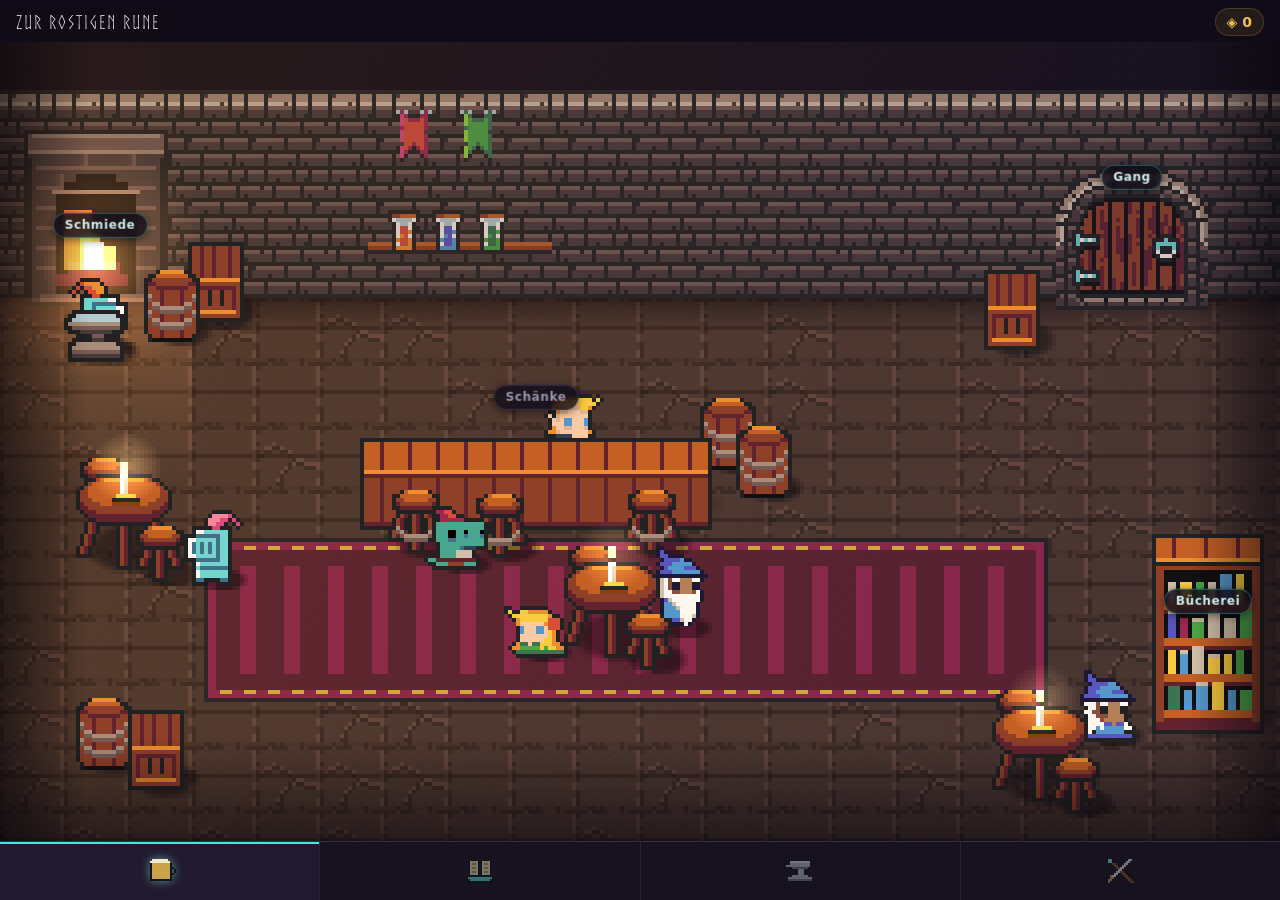
<file: index.html>
<!DOCTYPE html>
<html lang="de">
<head>
<meta charset="UTF-8">
<meta name="viewport" content="width=device-width, initial-scale=1, viewport-fit=cover">
<!-- The game is dark on purpose. Say so HERE as well as in base.css: a phone
     browser's own "dark mode for web contents" repaints any page it thinks is
     light, and the two declarations are read by different engines. See the
     essay above the @media block in styles/base.css. -->
<meta name="color-scheme" content="dark">
<meta name="theme-color" content="#141018">
<meta name="apple-mobile-web-app-capable" content="yes">
<meta name="apple-mobile-web-app-status-bar-style" content="black-translucent">
<meta name="mobile-web-app-capable" content="yes">
<meta name="apple-mobile-web-app-title" content="Incanto">
<meta name="application-name" content="Incanto">
<link rel="apple-touch-icon" href="assets/apple-touch-icon.png">
<link rel="icon" type="image/png" sizes="192x192" href="assets/icon-192.png">
<link rel="icon" type="image/png" sizes="512x512" href="assets/icon-512.png">
<link rel="manifest" href="manifest.webmanifest">
<title>Runenkreis — Prototyp</title>
<link rel="stylesheet" href="styles/base.css">
<link rel="stylesheet" href="styles/combat.css">
<link rel="stylesheet" href="styles/quiz.css">
<link rel="stylesheet" href="styles/meta.css">
</head>
<body>
<div id="app"></div>
<nav id="bottom-nav" class="bottom-nav" aria-label="Phasenwechsel"></nav>
<!-- Modules load in dependency order: data → logic → render → screens → loop.
     main.js (last) wires listeners + boots. Add new src/*.js files to this list. -->
<script src="src/core.js"></script>
<script src="src/offline.js"></script>
<script src="src/dark-paint.js"></script>
<script src="src/pixel-font.js"></script>
<script src="src/config.js"></script>
<script src="src/spells.js"></script>
<script src="src/content.js"></script>
<script src="src/grammar.js"></script>
<script src="src/vocab-history.js"></script>
<script src="src/encounters.js"></script>
<script src="src/state.js"></script>
<script src="src/progression.js"></script>
<script src="src/vendor-astar.js"></script>
<script src="src/pathfind.js"></script>
<script src="src/sprite-art.js"></script>
<script src="src/render-assets.js"></script>
<script src="src/render-scene.js"></script>
<script src="src/render-spells.js"></script>
<script src="src/rune-circle.js"></script>
<script src="src/spellbook.js"></script>
<script src="src/combat.js"></script>
<script src="src/quiz.js"></script>
<script src="src/screens.js"></script>
<script src="src/lecture.js"></script>
<script src="src/skilltree.js"></script>
<script src="src/book-order.js"></script>
<script src="src/stats.js"></script>
<script src="src/tavern.js"></script>
<script src="src/nav.js"></script>
<script src="src/input.js"></script>
<script src="src/loop.js"></script>
<script src="src/main.js"></script>
</body>
</html>
</file>
<file: styles/base.css>
/* base.css — @font-face, :root design tokens, #app + .screen shell, shared
   primitives (panels, buttons, pills, scrollbars). Shared by all screens. */

  @font-face {
    font-family: "RuneDisplay";
    src: url("../assets/rune_font.otf") format("opentype");
    font-display: swap;
  }

  /* ---------------------------------------------------------------------------
     Design tokens. Every screen draws its surfaces, edges, text and accents from
     this one ramp, so the game reads as a single designed object instead of a
     pile of separately-styled screens. Before this existed the same "panel" was
     written three slightly different ways in three files — that mismatch is what
     made the UI look ad-hoc. Add a shade here rather than inventing a hex value
     in a screen stylesheet.
     --------------------------------------------------------------------------- */
  :root {
    /* One of the three ways the page has to declare its own darkness — see the
       essay under this block before touching it. */
    color-scheme: dark;
    /* Display face for spell words, titles and rune labels. Readability comes
       first: a widely-available classical serif renders on essentially every
       device. The runic "RuneDisplay" stays in the stack as a deliberately
       low-priority fallback — it only surfaces where none of the readable
       serifs exist. */
    --display-font: "Palatino Linotype", "Book Antiqua", Georgia, "RuneDisplay", serif;
    --ui-font: system-ui, -apple-system, "Segoe UI", sans-serif;

    /* Surfaces — page, sunk, panel, raised (interactive). */
    --bg:        #14101c;
    --bg-sunk:   #0f0b16;
    --panel-hi:  #241d33;
    --panel-lo:  #1a1526;
    --panel:     linear-gradient(160deg, var(--panel-hi), var(--panel-lo));
    --raised-hi: #2b2340;
    --raised-lo: #201a2f;
    --raised:    linear-gradient(160deg, var(--raised-hi), var(--raised-lo));
    --sunk:      #161221;

    /* Edges — hairline, standard, emphasised. */
    --edge-soft: #262039;
    --edge:      #332c48;
    --edge-hi:   #453d63;

    /* Text ramp, brightest to quietest. */
    --ink:   #f2eeff;
    --ink-2: #cfc9de;
    --ink-3: #9a93ad;
    --ink-4: #6f6884;

    /* Accents. Arcane cyan carries navigation and state; gold carries value,
       vocabulary and the primary action. */
    --arcane:      #4de3e0;
    --arcane-lt:   #7ff0ed;
    --arcane-pale: #cfeae9;
    --arcane-dim:  #9fd8d6;
    --arcane-1:    rgba(77, 227, 224, 0.08);
    --arcane-2:    rgba(77, 227, 224, 0.16);
    --arcane-3:    rgba(77, 227, 224, 0.34);

    --gold:     #f2c14e;
    --gold-lt:  #ffd571;
    --gold-1:   rgba(242, 193, 78, 0.09);
    --gold-2:   rgba(242, 193, 78, 0.18);
    --gold-3:   rgba(242, 193, 78, 0.38);

    /* The second currency. Deliberately neither gold nor arcane: gems have to be
       tellable apart from coin at a glance, in a one-character glyph, in a
       banner that otherwise reads identically. */
    --gem:      #b98cff;
    --gem-lt:   #d3b6ff;
    --gem-1:    rgba(185, 140, 255, 0.10);
    --gem-2:    rgba(185, 140, 255, 0.24);
    --gem-3:    rgba(185, 140, 255, 0.42);

    --good:     #5ecf8f;
    --good-ink: #d6ffe6;
    --good-1:   rgba(94, 207, 143, 0.12);
    --good-2:   rgba(94, 207, 143, 0.3);
    --bad:      #e5545f;
    --bad-ink:  #ffe1e5;
    --bad-1:    rgba(229, 84, 95, 0.12);
    --bad-2:    rgba(229, 84, 95, 0.3);

    /* Radii — one small/medium/large step, plus the pill. */
    --r-1: 9px;
    --r-2: 13px;
    --r-3: 18px;
    --r-pill: 999px;

    /* Elevation. */
    --shadow-1: 0 2px 10px rgba(0, 0, 0, 0.35);
    --shadow-2: 0 10px 28px rgba(0, 0, 0, 0.45);
    --glow-arcane: 0 0 22px rgba(77, 227, 224, 0.22);
    --glow-gold:   0 0 22px rgba(242, 193, 78, 0.22);

    /* The reading column. Every text-first screen is capped at this width and
       centred, so a desktop window shows a designed column rather than rows
       stretched across 1400px. */
    --measure: 480px;

    /* Motion. */
    --dur: 150ms;
    --ease: cubic-bezier(0.2, 0.7, 0.3, 1);
  }

  /* ---------------------------------------------------------------------------
     The page is dark, and the phone has to be told so THREE times.

     A phone browser's own "dark mode for web contents" — Samsung Internet's dark
     mode, Chrome's Auto Dark Theme — repaints any page it decides is light. Its
     filter reads every SVG fill and stroke as FOREGROUND and flips the dark ones
     to light, so the near-black paint this game is built out of comes back
     inverted: the rune tree turns into a field of white discs, the sealed page
     in the spell book turns to grey paper and its wax seal goes pink. The canvas
     scenes are left alone, which is what makes it so confusing to read — combat
     looks nearly right while the forge looks broken.

     Nothing in the game's own colours can defend against that; the only defence
     is telling the browser the page ALREADY has a dark theme. The three ways of
     saying it are not interchangeable — engines key off different ones, and this
     bug reached real phones with only the first of them in place:

       1. `color-scheme: dark` on :root, above. What Chromium reads. It was here
          alone, and it was not enough.
       2. `<meta name="color-scheme" content="dark">` in index.html. An
          independent opt-out in the very same engine — measured: it holds on its
          own with the property above deleted — and the older, more widely
          implemented of the two. This is the one that was missing.
       3. the block below: the `prefers-color-scheme` query, which is what
          Samsung Internet documents as its test for "this site already has a
          dark theme of its own".

     That block deliberately re-states what :root has already set. It is not
     dead weight and it is not an oversight — an ANSWER to the query is the
     signal, not a change of colour, and there is only one theme here to answer
     with. Deleting it as a no-op is exactly how this comes back.
     --------------------------------------------------------------------------- */
  @media (prefers-color-scheme: dark) {
    :root { color-scheme: dark; }
    html, body { background: var(--bg); color: var(--ink); }
  }

  * { box-sizing: border-box; -webkit-tap-highlight-color: transparent; }
  html, body {
    margin: 0; padding: 0; height: 100%;
    background: var(--bg);
    font-family: var(--ui-font);
    color: var(--ink);
    overflow: hidden;
    user-select: none;
    -webkit-user-select: none;
    overscroll-behavior: none;
    touch-action: manipulation;
  }
  /* The viewport is split vertically: the active phase fills #app, the phase
     switcher (.bottom-nav) is a fixed-height panel pinned under it. */
  body { display: flex; flex-direction: column; height: 100vh; height: 100dvh; }
  #app { flex: 1 1 auto; min-height: 0; width: 100%; display: flex; align-items: center; justify-content: center; }
  .screen { width: 100%; height: 100%; display: flex; flex-direction: column; align-items: center; justify-content: center; position: relative; }

  /* No focus rings: this is a touch game, every control is tapped, and a ring
     left behind on a tapped button is just debris. (No keyboard affordances
     anywhere — see CLAUDE.md.) */
  :focus { outline: none; }

  button { font-family: inherit; color: inherit; }

  /* Scrollable regions keep a slim, in-palette scrollbar instead of the OS
     default slab. */
  .scroll-y {
    overflow-y: auto; -webkit-overflow-scrolling: touch;
    scrollbar-width: thin; scrollbar-color: var(--edge-hi) transparent;
  }
  .scroll-y::-webkit-scrollbar { width: 8px; }
  .scroll-y::-webkit-scrollbar-track { background: transparent; }
  .scroll-y::-webkit-scrollbar-thumb { background: var(--edge); border-radius: var(--r-pill); border: 2px solid transparent; background-clip: content-box; }
  .scroll-y::-webkit-scrollbar-thumb:hover { background: var(--edge-hi); background-clip: content-box; }

  /* The reading column shared by the study-phase screens: full height, capped
     width, centred, with the safe-area insets handled once. */
  .frame {
    display: flex; flex-direction: column;
    width: 100%; max-width: var(--measure); height: 100%; min-height: 0;
    margin: 0 auto;
    padding: calc(env(safe-area-inset-top) + 10px) 14px 0;
  }

  /* Value written in coin, and value written in gems. */
  .coin { color: var(--gold); }
  .gem  { color: var(--gem); }

  /* ---------------------------------------------------------------------------
     Button primitives. One primary (gold, or arcane where the action is "move
     on") and one ghost (quiet, secondary). Screens pick a primitive rather than
     restyling a button from scratch — that's what keeps the Prüfen button, the
     Kaufen button and the Fight button recognisably the same control.
     --------------------------------------------------------------------------- */
  .btn-primary, .fight-btn, .tree-buy {
    display: block; width: 100%; padding: 14px 18px;
    border: none; border-radius: var(--r-2); cursor: pointer;
    font-size: 17px; font-weight: 700; letter-spacing: 0.6px;
    color: #17121f;
    background: linear-gradient(180deg, var(--gold-lt), var(--gold));
    box-shadow: var(--glow-gold), var(--shadow-1);
    transition: filter var(--dur) var(--ease), transform var(--dur) var(--ease);
  }
  .btn-primary:hover:not(:disabled), .fight-btn:hover:not(:disabled), .tree-buy:hover:not(:disabled) { filter: brightness(1.06); }
  .btn-primary:active:not(:disabled), .fight-btn:active:not(:disabled), .tree-buy:active:not(:disabled) { transform: translateY(1px); filter: brightness(1.12); }
  .btn-primary:disabled, .fight-btn:disabled, .tree-buy:disabled {
    background: var(--raised); color: var(--ink-4); box-shadow: none; cursor: default;
    filter: none; transform: none;
  }
  /* Arcane variant — used where the button carries you onward rather than
     spending something. */
  .btn-primary.arcane, .fight-btn.arcane, .quiz-continue, .next-wave-btn, .study-btn, .tree-run-btn {
    background: linear-gradient(180deg, var(--arcane-lt), var(--arcane));
    box-shadow: var(--glow-arcane), var(--shadow-1);
  }

  .ghost-btn {
    flex: 0 0 auto; cursor: pointer;
    padding: 6px 12px; border-radius: var(--r-pill);
    font-size: 12.5px; letter-spacing: 0.3px;
    background: var(--arcane-1); border: 1px solid var(--edge); color: var(--ink-3);
    transition: color var(--dur) var(--ease), border-color var(--dur) var(--ease), background var(--dur) var(--ease);
  }
  .ghost-btn:hover { color: var(--arcane-pale); border-color: var(--arcane-3); background: var(--arcane-2); }
  .ghost-btn:active { background: var(--arcane-2); color: var(--ink); }
  /* A ghost button with nowhere to go. It is dimmed rather than dropped, so a
     row that holds one keeps its shape and nothing beside it slides sideways
     the moment the button becomes live. */
  .ghost-btn:disabled { opacity: 0.3; cursor: default; }
  .ghost-btn:disabled:hover {
    color: var(--ink-3); border-color: var(--edge); background: var(--arcane-1);
  }

  /* Bottom phase-switcher: one flush panel across the whole bottom edge with
     three equal, text-free pixel-art buttons — study · forge · combat. */
  .bottom-nav {
    flex: 0 0 auto;
    display: flex; width: 100%;
    background: #17131e;
    border-top: 1px solid var(--edge);
    padding-bottom: env(safe-area-inset-bottom);
    padding-left: env(safe-area-inset-left);
    padding-right: env(safe-area-inset-right);
    z-index: 5;
  }
  .nav-btn {
    flex: 1 1 0; min-width: 0;
    display: flex; align-items: center; justify-content: center;
    background: transparent; border: none; outline: none;
    padding: 9px 0; min-height: 58px; cursor: pointer;
    border-right: 1px solid var(--edge-soft);
    transition: background var(--dur) linear;
  }
  .nav-btn:last-child { border-right: none; }
  .nav-btn:active { background: #2a2138; }
  .nav-btn.active { background: #211a2e; box-shadow: inset 0 2px 0 var(--arcane); }
  .nav-icon {
    width: 32px; height: 32px; display: block;
    image-rendering: pixelated;
    opacity: 0.45;
    transition: opacity var(--dur) linear, filter var(--dur) linear;
  }
  .nav-btn:active .nav-icon { opacity: 0.8; }
  .nav-btn.active .nav-icon { opacity: 1; filter: drop-shadow(0 0 5px rgba(127, 244, 241, 0.55)); }

  @media (prefers-reduced-motion: reduce) {
    *, *::before, *::after {
      animation-duration: 0.001ms !important; animation-iteration-count: 1 !important;
      transition-duration: 0.001ms !important;
    }
  }
</file>
<file: styles/combat.css>
/* combat.css — combat screen: scene, HUD, rune circle, chords, flashes. */

  /* Combat screen — scene on top, rune circle filling the rest, and the open
     spell book pinned along the bottom edge with the circle nested in its V.

     The circle and the book have to line up at every viewport size, so both are
     laid out from ONE width (--board-w) and both draw in a 600-unit-wide
     viewBox — that gives them a shared scale. The rest follows from the book's
     600x240 art box: its height is 240/600 of that width, and the arena's
     bottom margin is what positions the wheel against it.

     That margin is a TANGENT distance, not a vertical one. Clearing the notch
     is not enough: the pages' top edges climb away from it at ~16°, so a wheel
     lowered until its bottom point cleared the notch would still have its
     lower-left and lower-right arcs cutting across both pages. What has to
     clear is the sloped edge itself, and the closest approach is around three
     quarters of the way out along it, not at either end.

     Solving |dist(wheel centre, page-top line)| = R + gap gives the 141/600
     below.

     WHAT THAT GAP IS NOW. The arena's viewBox is cropped to the wheel's own
     extent rather than the 600-unit box it is drawn in (see ARENA_VIEWBOX in
     screens.js), so at a given box the wheel renders 600/570 — about 5 % —
     bigger, and it is that much closer to the paper. Measured by walking both
     page-top edges in screen pixels, the margin now leaves 0,030–0,032 of the
     board width between the paper and the rune bubbles: 11 px at 360 wide,
     15 px at 480. The bubbles are the tap targets and they stay clear at every
     size — that is the constraint, and it is what the smoke test checks.

     The FAINT OUTERMOST RING no longer clears it, and that is deliberate. It
     reaches 285 where the bubbles reach 263, so its lower arcs now pass behind
     the pages — the book is `z-index: 3` over the arena, so it occludes them
     and the wheel reads as sitting behind the book rather than clipped by it.
     Trading that decoration for a circle 12 % wider is the right way round on a
     phone: the wheel is HEIGHT-limited on every one of them, so this margin and
     the height of `.hud-under` above it are the only two things deciding how big
     the thing the thumb aims at can be.

     Re-derive if either geometry moves, and re-derive BOTH — the crop and this
     margin are one calculation. Tools-side, walk the page's top edge and take
     the minimum distance rather than trusting the vertical gap, which is not
     where the two shapes come closest. */
  .combat-screen {
    position: relative;
    display: flex; flex-direction: column;
    justify-content: flex-start;
    width: 100%; height: 100%;
    /* Percentage-bearing custom properties resolve at the USE site, so this may
       only ever be consumed by width-resolved properties (`width`, and margins,
       which are resolved against the containing block's width). Feeding it to a
       `height` would resolve the 100% against the container's HEIGHT instead —
       which is why the book sizes itself with aspect-ratio below rather than
       with a height derived from here. */
    --board-w: min(100%, 520px);
  }
  .combat-screen::after {
    content: ""; position: absolute; inset: 0; pointer-events: none;
    background: rgba(229, 72, 77, 0); transition: none;
  }
  .combat-screen.wrong-flash::after { background: rgba(229, 72, 77, 0.35); }

  .scene-wrap {
    flex: 0 0 auto;
    width: 100%;
    overflow: hidden;
    background: #17131e;
    line-height: 0;
  }
  canvas.scene {
    display: block;
    image-rendering: pixelated;
  }
  /* ONE ROW, AND AS SHORT AS THE BAR ITSELF. The hero is the only thing reported
     under the scene, so the bar runs the width of the strip and its figures sit
     at the right-hand end of it — no caption line above, no "HELD" in front. The
     row that saved is height the rune circle gets instead, and the circle is
     height-limited on every phone (the wheel scales to min(box width, box
     height)), so it is height, not width, that decides how big the thing the
     thumb aims at can be. */
  .hud-under {
    flex: 0 0 auto;
    width: 100%;
    display: flex; align-items: center; gap: 8px;
    padding: 4px max(3vw, env(safe-area-inset-left)) 4px max(3vw, env(safe-area-inset-right));
    background: #1b1624;
    border-top: 1px solid #3a3550;
    border-bottom: 1px solid #3a3550;
  }
  /* The strip carries two bars now — LP and mana — stacked in one row rather
     than in two, so the height it costs the rune circle is a few pixels and not
     a whole line (see the note at the top of this file, and patchCombatContinuous).
     The mana bar is the thinner of the two on purpose: it is read by counting
     its divisions, not by measuring its length. */
  .hud-bars {
    flex: 1 1 auto; min-width: 0;
    display: flex; flex-direction: column; gap: 2px;
  }
  .mana-track {
    /* One segment = one cast of the page the book is open at. --seg is that
       page's price as a share of the whole pool, set per frame in
       patchCombatContinuous; the gradient rules a 2px divider at the end of
       every segment. `calc` inside a colour-stop position keeps the last,
       partial segment honest — it simply gets cut short by the bar's end. */
    --seg: 100%;
    position: relative;
    width: 100%; height: 6px;
    background: #241f2f; border: 1px solid #3a3550; border-radius: 4px; overflow: hidden;
    transition: opacity 160ms linear;
  }
  /* THE DIVISIONS ARE RULED TWICE, and that is not belt and braces: a segment
     has to be countable on the SPENT part of the bar as well as the filled one,
     or the strip only ever says how many casts you have and never how many the
     pool holds. A dark tick disappears on the dark empty track and a light one
     disappears on the light fill — so the light ruling goes UNDER the fill
     (where only the empty stretch can show it) and the dark ruling OVER it. */
  .mana-track::before,
  .mana-track::after {
    content: ""; position: absolute; inset: 0; pointer-events: none;
  }
  .mana-track::before {
    z-index: 0;
    background: repeating-linear-gradient(90deg,
      rgba(0,0,0,0) 0, rgba(0,0,0,0) calc(var(--seg) - 2px),
      #453f5c calc(var(--seg) - 2px), #453f5c var(--seg));
  }
  .mana-track::after {
    z-index: 2;
    background: repeating-linear-gradient(90deg,
      rgba(0,0,0,0) 0, rgba(0,0,0,0) calc(var(--seg) - 2px),
      rgba(12,10,20,0.85) calc(var(--seg) - 2px), rgba(12,10,20,0.85) var(--seg));
  }
  .mana-fill {
    position: relative; z-index: 1;
    height: 100%;
    background: linear-gradient(90deg, #3f56b8, #7f9dff);
    transition: width 120ms linear;
  }
  /* Not enough in the pool for the open page: the strip steps back rather than
     shouting. There is nothing to DO about it — the shape will go off by itself
     — so it must not read as an error. */
  .mana-track.short { opacity: 0.72; }
  /* …and the chords the player already drew breathe with it, so the wait reads
     as the staff gathering rather than as a tap that didn't register. */
  .combat-screen.gathering .chord,
  .combat-screen.gathering .chord-glow { animation: mana-gather 900ms ease-in-out infinite; }
  /* A finished shape is waiting on the pool. This is the one mana state that
     has to catch the eye, because it is the game saying the player's part is
     already done. */
  .mana-track.gathering .mana-fill { animation: mana-gather 900ms ease-in-out infinite; }
  @keyframes mana-gather {
    0%, 100% { filter: brightness(1); }
    50%      { filter: brightness(1.75); }
  }
  .hp-figures {
    flex: 0 0 auto;
    font-size: clamp(11px, 3vw, 13px); line-height: 1; color: #efeaff;
    font-variant-numeric: tabular-nums; white-space: nowrap;
  }
  .hp-track {
    flex: 1 1 auto;
    width: 100%; height: 10px;
    background: #241f2f; border: 1px solid #3a3550; border-radius: 5px; overflow: hidden;
  }
  .hp-fill { height: 100%; transition: width 180ms linear; }
  .hp-track.hero .hp-fill { background: linear-gradient(90deg, #2f9e57, #5ecf8f); }
  .coin { color: #f2c14e; }
  .gold-line { font-size: clamp(13px, 3.6vw, 17px); color: #f2c14e; font-weight: 700; }

  svg.arena {
    flex: 1 1 auto;
    min-height: 0;
    width: var(--board-w);
    /* Bottom-aligned (xMidYMax), so the wheel always sits down against the book
       instead of floating in the middle of whatever height is left over. */
    margin-bottom: calc(var(--board-w) * 0.235);
    display: block;
    /* Runes are dragged with the pointer — don't let a drag scroll/pan the page */
    touch-action: none;
    -webkit-user-select: none; user-select: none;
  }

  /* ---- Spell book -------------------------------------------------------
     An open book along the bottom edge, tilted toward the player: two page
     planes angled up and out so their top edges make a V, spine in the middle,
     both lower corners — the gutter furthest of all — running off the bottom of
     the screen. Geometry is in spellbook.js; this is only the palette and the
     interaction states. */
  .spellbook {
    position: absolute; bottom: 0; left: 50%; transform: translateX(-50%);
    /* Height comes from the art box's own 600x240 ratio, so it always matches
       the width the wheel is laid out from (see --board-w). */
    width: var(--board-w); height: auto; aspect-ratio: 600 / 240;
    display: block; z-index: 3;
    /* The whole book takes the drag that turns its pages; the empty upper
       corners of the box, which the rune wheel overlaps into, do not. */
    pointer-events: none;
    touch-action: none;
    /* An SVG drop shadow, not a CSS one: a CSS drop-shadow's colour is a
       paint, and a phone's dark mode inverts it into a bright halo round the
       whole book. feDropShadow's flood-color is a filter constant (see
       src/dark-paint.js). */
    filter: url(#bookShadow);
  }
  /* ---- Boards ---- A board is leather over wood: grain, a bevel catching the
     light along the cut head edge, and two blind-tooled fillets run round
     inside it. */
  .bk-cover { fill: #3d2b1c; stroke: none; filter: url(#fl-3d2b1c); }
  .bk-cover-edge { fill: none; stroke: #150f0a; stroke-width: 2; stroke-linejoin: round; filter: url(#fl-150f0a); }
  .bk-grain { filter: url(#bkGrain); opacity: 0.5; mix-blend-mode: multiply; pointer-events: none; }
  .bk-cover-bevel { fill: none; stroke: #7d5c3c; stroke-width: 1.2; opacity: 0.55; filter: url(#fl-7d5c3c); }
  .bk-tool { fill: none; stroke: #241708; stroke-width: 1.4; opacity: 0.6; filter: url(#fl-241708); }
  .bk-tool.thin { stroke-width: 0.8; opacity: 0.4; }

  /* ---- The text block's fore-edge ---- Fill is set per sliver (it darkens with
     depth into the block), so it must NOT be declared here — a CSS `fill` would
     override the presentation attribute and flatten the fan. */
  .bk-stack { stroke: none; }

  /* ---- Paper ---- The leaf's fill is a per-side gradient (defined in the
     book's own <defs>), so light runs from the lit outer edge into the shadowed
     gutter instead of the whole page being one flat colour. Over that: a fibre
     wash, a little foxing, the gutter shadow and the fore-edge sheen — all
     clipped to the leaf, all static, all painted once. */
  .bk-leaf { fill: url(#bkPaperL); stroke: none; }
  .bk-paper { fill: #f3eacd; pointer-events: none; }
  .bk-page[data-side="1"] .bk-leaf { fill: url(#bkPaperR); }
  /* The cut edge of the leaf, carried by its own path so it can be flooded
     apart from the paper (see src/dark-paint.js). */
  .bk-leaf-edge {
    fill: none; stroke: #a29673; stroke-width: 1.2; stroke-linejoin: round;
    filter: url(#fl-a29673);
    transition: stroke 140ms linear;
  }
  .bk-fibre { filter: url(#bkFibre); opacity: 0.55; mix-blend-mode: multiply; pointer-events: none; }
  .bk-foxing { fill: #a3763f; opacity: 0.07; mix-blend-mode: multiply; pointer-events: none; filter: url(#fl-a3763f); }
  .bk-gutter, .bk-foreedge { pointer-events: none; }
  .bk-cut {
    fill: none; stroke: #fffcf0; stroke-width: 1.1; opacity: 0.55;
    stroke-linecap: round; pointer-events: none;
    filter: url(#fl-fffcf0);
  }
  /* Sealed pages keep the paper's shading and are darkened over the top of it,
     so they read as the same book rather than as a different material.

     The wash is FLOODED rather than filled (see src/dark-paint.js): left as a plain dark fill, a phone's dark mode inverts it and
     the sealed page comes out the brightest thing in the book — exactly
     backwards from what it means. The rim is a separate path because a flood
     carries one colour and cannot do both.
     The 0.62 sits on the GROUP, not on each path: fading them separately would
     composite the rim over an already-faded wash instead of over the page, and
     the outline would darken. One element's worth of fading, as before. */
  .bk-seal-wash { opacity: 0.62; }
  .bk-sealed { fill: #211a35; filter: url(#fl-211a35); stroke: none; }
  .bk-sealed-rim { fill: none; stroke: #4a4360; stroke-width: 1.2; }
  /* The active page's border: a crisp line over a blurred copy of itself. One
     blurred stroke on its own reads as a fuzzy halo with no edge to it. */
  .bk-halo { fill: none; stroke-width: 5; opacity: 0.3; filter: url(#bkGlow); }
  .bk-lit { fill: none; stroke-width: 2; opacity: 0.9; }

  /* ---- What is written on the leaf ---- Everything below rides the page frame
     (one matrix, see pageFrame in spellbook.js), so the ruling, the script and
     the miniature all lie on the same plane. That shared plane is most of what
     sells the tilt: ruled lines seen at an angle read as a surface. */
  .bk-margin { fill: none; stroke: #7d6440; stroke-width: 1; opacity: 0.4; filter: url(#fl-7d6440); }
  .bk-rule { stroke-width: 1.3; opacity: 0.6; stroke-linecap: round; }
  .bk-rule.thin { stroke-width: 0.7; opacity: 0.4; }
  /* NOT flooded, unlike the rest of the page. The title is one element whose
     letters and outline are painted together by `paint-order`, and splitting
     them so each could take its own flood changed how the glyphs render — the
     title came out visibly lighter for everyone. A page title that shifts under
     a phone's dark mode is the smaller price. */
  .bk-name {
    font-family: var(--display-font);
    font-weight: 700; letter-spacing: 0.4px;
    paint-order: stroke; stroke: rgba(24, 18, 10, 0.45); stroke-width: 2.2px;
  }
  /* The body of the page: ~500 glyphs emitted into ONE path (see pageScript), so
     a full page of writing costs a single element and a single stroke. */
  .bk-script {
    fill: none; stroke: #5c4526; stroke-width: 1.35; opacity: 0.5;
    stroke-linecap: round; stroke-linejoin: round; pointer-events: none;
    filter: url(#fl-5c4526);
  }
  .bk-initial { fill: none; stroke-width: 2.4; stroke-linecap: round; stroke-linejoin: round; }
  .bk-initial-box { fill: #b3924e; stroke: none; opacity: 0.112; filter: url(#fl-b3924e); }
  .bk-initial-rim { fill: none; stroke: #b3924e; stroke-width: 0.9; opacity: 0.8; filter: url(#fl-b3924e); }
  /* A sealed page is written like any other — the page exists, you simply can't
     read it yet — so sealing only drains the ink. */
  /* A sealed page is written in a different ink, so it floods to a different
     colour — a flood carries one, and the one on .bk-script is the open
     page's. */
  .bk-page.locked .bk-script { stroke: #6b6389; opacity: 0.5; filter: url(#fl-6b6389); }
  .bk-page.locked .bk-initial-box { stroke: #5b5170; fill: none; }

  /* ---- The page's great rune ---- Laid UNDER the script, which runs straight
     over it: it is the page's ground, not a picture set into a hole in it. Both
     rings are projected polygons, so they arrive as the ellipses you'd see on a
     page tilted away from you rather than as flat circles. */
  .bk-sigil { fill: none; stroke-linecap: round; stroke-linejoin: round; pointer-events: none; }
  .bk-sigil-rune { stroke-width: 4; opacity: 0.38; }
  .bk-sigil-ring { stroke-width: 1.8; opacity: 0.3; }
  .bk-sigil-ring.thin { stroke-width: 1; opacity: 0.22; }
  .bk-sigil-tick { stroke-width: 1.6; opacity: 0.26; }
  .bk-page.active .bk-sigil-rune { opacity: 0.48; }
  .bk-page.locked .bk-sigil { opacity: 0.7; }

  /* Wax is dark red, which a phone's dark mode turns pink. Body and edge are
     flooded separately — one flood, one colour. The inner rim is light enough
     that the filter leaves it alone, so it stays an ordinary stroke. */
  .bk-wax { fill: #7c2434; filter: url(#fl-7c2434); stroke: none; }
  .bk-wax-edge { fill: none; stroke: #4d1420; stroke-width: 1.4; filter: url(#fl-4d1420); }
  .bk-wax-shadow { fill: #120c1c; filter: url(#fl-120c1c); opacity: 0.5; }
  .bk-wax-rim { fill: none; stroke: #a5455a; stroke-width: 2; opacity: 0.85; }
  .bk-sealmark { font-family: var(--display-font); font-size: 22px; font-weight: 700; fill: #e5b3bc; opacity: 0.8; }
  .bk-ribbon { opacity: 0.9; }
  /* NOT flooded, unlike the wax and the sealed wash. A filter region is a
     percentage of the GEOMETRIC bounding box, and the spine is a straight line
     — zero width — so the region collapses and clips the stroke away entirely.
     Only shapes with an area to measure can be flooded. This one stays an
     ordinary stroke and a phone's dark mode is welcome to it: it is a hairline
     down the gutter, and a light one there reads as the fold catching light. */
  .bk-spine { stroke: #100c08; stroke-width: 5; stroke-linecap: round; opacity: 0.85; }

  /* ---- The spell playing ON TOP of the page --------------------------------
     Not an illustration on the page: the effect plays over the whole leaf, on a
     wash of its own coloured light falling on the paper under it. The page the
     book is open at plays at full strength; the facing page is held well back,
     or two full-page effects at once would bury the writing on both. */
  /* NEVER put a CSS animation on an element filled with a soft gradient, or on
     a group holding one. Animating it promotes the element to its own
     composited layer, and the radial falloff is rasterised to that layer's
     BOUNDING BOX — every pool of light on the page comes out as a hard-edged
     rectangle. The pools and the rime are therefore static; their motion comes
     from the flames and crystals standing in them, which have flat fills and
     animate freely. */
  .bk-fx-pool, .bk-fx-rime, .bk-wash, .bk-fx { pointer-events: none; }
  .bk-fx-rime { opacity: 0.45; }
  .bk-wash { opacity: 0.55; }
  .bk-page:not(.active) .bk-fx { opacity: 0.62; }
  .bk-page:not(.active) .bk-wash { opacity: 0.3; }
  .bk-fx-glyph { fill: none; stroke-width: 1.6; opacity: 0.5; stroke-linecap: round; }

  /* Every moving part is a CSS loop — no JS driver, nothing per frame. Each
     class has ONE duration; the matching period is passed to `D()` in
     spellbook.js, which hands back a negative animation-delay that both staggers
     an element against its siblings and picks the loop up at the phase the game
     clock has already reached, so rebuilding the book doesn't restart the motion.
     Anything scaled or spun needs fill-box, or SVG works about the viewBox's
     origin instead of the element's own centre.

     Note the two ORIGINS below. A flame is hinged where it meets the paper, so
     it flickers about its base; everything else works about its middle. Getting
     that wrong makes a flame slide around instead of dancing on the spot. */
  .bk-fx-flame, .bk-fx-ember, .bk-fx-arc, .bk-fx-node, .bk-fx-form,
  .bk-fx-drop, .bk-fx-drop-in, .bk-fx-scorch, .bk-fx-ward,
  .bk-fx-turn, .bk-fx-float, .bk-fx-rise {
    transform-box: fill-box; transform-origin: 50% 50%;
    animation-iteration-count: infinite; animation-timing-function: ease-in-out;
  }
  .bk-fx-flame, .bk-fx-ember, .bk-fx-rise { transform-origin: 50% 100%; }

  .bk-fx-flame { animation-name: bkFlame; animation-duration: 900ms; }
  .bk-fx-ember { animation-name: bkEmber; animation-duration: 2600ms; animation-timing-function: linear; }
  .bk-fx-arc   { animation-name: bkArc;   animation-duration: 2400ms; animation-timing-function: steps(1, end); }
  .bk-fx-node  { animation-name: bkNode;  animation-duration: 2400ms; }
  .bk-fx-form  { animation-name: bkForm;  animation-duration: 4200ms; }
  .bk-fx-drop     { animation-name: bkDrop;    animation-duration: 2000ms; animation-timing-function: ease-in; }
  .bk-fx-drop-in  { animation-name: bkDropIn;  animation-duration: 2000ms; animation-timing-function: ease-in; }
  .bk-fx-scorch   { animation-name: bkScorch;  animation-duration: 2000ms; animation-timing-function: ease-out; }
  .bk-fx-ward  { animation-name: bkWard;  animation-duration: 3000ms; animation-timing-function: ease-out; }
  .bk-fx-turn  { animation-name: bkSpin;  animation-duration: 24000ms; animation-timing-function: linear; }
  .bk-fx-float { animation-name: bkFloat; animation-duration: 3200ms; }
  .bk-fx-rise  { animation-name: bkRise;  animation-duration: 2800ms; animation-timing-function: linear; }

  /* A tongue of flame: it leans and stretches, it does not simply throb. The
     four steps are deliberately uneven so no two flames on a page ever look
     like they are keeping time with each other. */
  @keyframes bkFlame {
    0%, 100% { transform: scale(1, 1) skewX(0deg); }
    22% { transform: scale(0.9, 1.16) skewX(-5deg); }
    46% { transform: scale(1.08, 0.9) skewX(3deg); }
    71% { transform: scale(0.95, 1.09) skewX(-2deg); }
  }
  @keyframes bkEmber { 0% { transform: translateY(-30px) scale(0.9); opacity: 0; }
                       18% { opacity: 0.95; }
                       100% { transform: translateY(-96px) scale(0.3); opacity: 0; } }
  /* An arc is struck, not faded in: on for a beat, gone for the rest. */
  @keyframes bkArc  { 0% { opacity: 1; } 10% { opacity: 0.55; } 14%, 100% { opacity: 0; } }
  @keyframes bkNode { 0% { transform: scale(1.5); opacity: 0.9; }
                      14% { transform: scale(1); opacity: 0.25; }
                      30%, 100% { opacity: 0; } }
  /* Ice: grows out of nothing, holds, then thaws away. The hold is most of the
     cycle — crystals that never stop moving read as sparkle, not as frost. */
  @keyframes bkForm { 0% { transform: scale(0.15) rotate(-25deg); opacity: 0; }
                      18% { transform: scale(1) rotate(0deg); opacity: 1; }
                      66% { transform: scale(1) rotate(0deg); opacity: 1; }
                      100% { transform: scale(0.9) rotate(6deg); opacity: 0; } }
  /* The shadow a falling rock throws on the paper: wide and faint while it is
     high up, tight and dark as it lands. This is the whole height cue — the
     rock's own fall says nothing about how far away it started. */
  @keyframes bkDrop { 0% { transform: scale(2.4); opacity: 0; }
                      14% { opacity: 0.1; }
                      82% { transform: scale(1); opacity: 0.42; }
                      88%, 100% { transform: scale(1); opacity: 0; } }
  @keyframes bkDropIn { 0% { transform: translateY(-150px); opacity: 0; }
                        14% { opacity: 1; }
                        82% { transform: translateY(0); opacity: 1; }
                        86%, 100% { transform: translateY(0); opacity: 0; } }
  @keyframes bkScorch { 0%, 82% { transform: scale(0.2); opacity: 0; }
                        88% { transform: scale(1); opacity: 0.9; }
                        100% { transform: scale(1.6); opacity: 0; } }
  @keyframes bkSpin  { to { transform: rotate(360deg); } }
  @keyframes bkWard  { 0% { transform: scale(0.82); opacity: 0.5; }
                       100% { transform: scale(1.14); opacity: 0; } }
  @keyframes bkFloat { 0%, 100% { transform: translateY(4px); } 50% { transform: translateY(-6px); } }
  /* A mote leaving the paper: it lifts off the spot it came from and thins out
     as it goes, rather than fading on the spot. */
  @keyframes bkRise { 0% { transform: translateY(0) scale(0.5); opacity: 0; }
                      20% { opacity: 1; }
                      100% { transform: translateY(-84px) scale(1.1); opacity: 0; } }

  /* A cast lights its own page for a beat. The class is toggled on the book by
     patchCombatContinuous while a freshly queued effect is still running, so it
     costs one classList call per frame rather than a rebuild. */
  .bk-fx-cast { transform-box: fill-box; transform-origin: 50% 50%; transition: transform 120ms ease-out; }
  .spellbook.casting .bk-page.active .bk-fx-cast { transform: scale(1.1); }
  .spellbook.casting .bk-page.active .bk-wash { opacity: 0.95; }

  /* Every leaf takes the pointer — a tap selects the spell, a drag across the
     book turns the page (see attachSpellbookDrag). Locked leaves are draggable
     too: you can leaf past a sealed page, you just can't cast from it. */
  /* Paper turning away from the light. Driven straight off the drag by setTurn,
     so it tracks the finger; a transition here would lag the page it shades. */
  .bk-shade { fill: #0d0917; pointer-events: none; }
  /* An under-leaf is scenery for the length of a page turn — never a tap
     target, and never in front of the leaf that is actually open. */
  .bk-page.under { pointer-events: none; }

  .bk-page:not(.under) { pointer-events: auto; }
  /* The leaf being carried over mid-turn is in flight, not in the spread: it is
     only in the SVG for the length of the drag, so it must never take a tap. */
  .bk-turn { pointer-events: none; }
  .bk-page[data-act] { cursor: pointer; }
  .bk-page[data-act]:active .bk-leaf-edge { stroke: #fff3c4; stroke-width: 2; filter: none; }
  /* The turning page springs back if the drag falls short of the threshold;
     while the finger is down it has to track it exactly, so no transition. */
  .bk-page { transition: transform 170ms ease-out; transform-origin: 0 0; }
  .spellbook.dragging .bk-page { transition: none; }

  /* Motion here is ambience, not information — every loop is safe to stop. */
  @media (prefers-reduced-motion: reduce) {
    .spellbook [class*="bk-fx-"] { animation: none !important; }
  }
  /* The static arcane wheel is a baked high-fidelity image; live SVG on top
     draws only what changes: word bubbles, chords, filigree, sparks, and the
     rotating inner script ring */
  .glyph {
    fill: none; stroke: #7ff0ed; stroke-width: 1.7; opacity: 0.6;
    stroke-linecap: round; stroke-linejoin: round;
  }
  .inner-band .glyph { stroke-width: 1.4; }
  .spark { fill: url(#sparkGrad); }
  .rune .halo { opacity: 0; fill: #f2c14e; transition: opacity 150ms linear; pointer-events: none; }
  .rune.selected .halo { opacity: 0.4; }
  .rune.matched .halo { opacity: 0.22; fill: #5ecf8f; }
  /* Word bubbles are transparent wells over the baked sockets: a whisper of
     dark fill for legibility, state shown by ring tint.

     The wash and the ring are two circles, not one filled-and-stroked circle.
     The wash is FLOODED to its colour (see src/dark-paint.js)
     because a phone's dark mode inverts a dark fill and turns every well into
     a bright disc, which reads as six runes already lit. A flood carries one
     colour, so the ring has to be its own element — and it wants to stay an
     ordinary stroke anyway, since it is light and the filter leaves it be.
     The wash is opaque with its transparency on `opacity` rather than in an
     rgba() fill — a flood composited "in" is multiplied by the source's alpha,
     so an rgba fill would count its own alpha twice and wash out. */
  .rune .well { stroke: none; pointer-events: none; }
  .rune.unmatched .well { fill: #080d12; opacity: 0.30; filter: url(#fl-080d12); }
  .rune.selected .well { fill: #f2c14e; opacity: 0.16; filter: url(#fl-f2c14e); }
  .rune.matched .well { fill: #5ecf8f; opacity: 0.14; filter: url(#fl-5ecf8f); }

  /* `pointer-events: all` is what makes the rune tappable, and it is load-
     bearing: the ring is the only element in the group that takes a press (the
     well, the halo and the word are all `none`), and splitting the wash off it
     left it with `fill: none`. An unpainted fill is not hit-tested by default,
     so the tap target silently shrank to the 1,5 px ring itself and the whole
     circle went dead to a thumb. `all` hit-tests the fill region whether it is
     painted or not, which restores the disc the rune had when it was one
     filled-and-stroked circle. */
  .rune .body {
    fill: none; stroke-width: 1.5; cursor: pointer;
    pointer-events: all; transition: stroke 100ms linear;
  }
  .rune.unmatched .body { stroke: rgba(127, 244, 241, 0.35); }
  .rune.selected .body { stroke: #ffe9b0; stroke-width: 2.5; }
  .rune.matched .body { stroke: rgba(143, 231, 180, 0.8); }
  /* The word is written twice: a dark outline underneath, then the letters over
     it. It used to be one element with `paint-order: stroke`, but that outline
     is what keeps the word legible against the wheel's own art, and a phone's
     dark mode inverted it into a white glow that swallowed the letters. Written
     as a separate element it can be flooded (see src/dark-paint.js) while the
     letters — light enough that the filter leaves them be — stay ordinary text. */
  .rune text {
    font-family: var(--display-font);
    font-size: 19px; letter-spacing: 0.5px; font-weight: 700;
    text-anchor: middle; dominant-baseline: central;
    pointer-events: none;
  }
  .rune .word-halo {
    fill: #080d12; stroke: #080d12; stroke-width: 3px; opacity: 0.9;
    filter: url(#fl-080d12);
  }
  .rune .word { fill: #e8fffe; stroke: none; }
  .rune.selected .word { fill: #ffe9b0; }
  .rune.matched .word { fill: #b9f2d2; }
  /* Wrong pair: the whole rune circle flares red for a beat before it re-deals.
     Higher specificity than the per-state rules above so every rune goes red. */
  #wheel-img { transition: filter 120ms linear; }
  .combat-screen.rune-flash #wheel-img { filter: sepia(1) saturate(7) hue-rotate(-22deg) brightness(1.05); }
  .combat-screen.rune-flash .rune .well { fill: #e5484d; opacity: 0.34; filter: url(#fl-e5484d); }
  .combat-screen.rune-flash .rune .body { stroke: #ff6470; stroke-width: 2.5; }
  .combat-screen.rune-flash .rune .word { fill: #ffdadf; }
  .combat-screen.rune-flash .rune .halo { opacity: 0.55; fill: #ff5560; }
  .combat-screen.rune-flash .chord,
  .combat-screen.rune-flash .chord-glow { stroke: #ff6470; }
  /* The line trailing from a held rune to the pointer while dragging a pair */
  .drag-line {
    stroke: #ffe9b0; stroke-width: 3; stroke-linecap: round;
    stroke-dasharray: 6 8; opacity: 0; pointer-events: none;
    filter: url(#softGlow);
  }
  .drag-line.active { opacity: 0.85; }
  .chord-glow { stroke: #4de3e0; stroke-width: 9; stroke-linecap: round; opacity: 0.3; }
  .chord { stroke: #8ff7f3; stroke-width: 3.5; stroke-linecap: round; }
  .chord.flash { stroke: #ffffff; stroke-width: 6; }
  .chord-glow.flash { stroke: #ffffff; opacity: 0.6; }
  /* Filigree sub-lines for every possible chord: pulse faintly, burst white
     on a correct match, then stay lit alongside their main line */
  .sub-group { stroke: #4de3e0; }
  .sub-group.burst { stroke: #ffffff; }
  .sub-group * { fill: none; stroke-linecap: round; }
</file>
<file: styles/quiz.css>
/* quiz.css — the study phase. Two screens that share one chrome:
   the exercise session (header · stage · pinned action bar) and the
   Lernverlauf record (header · filter strip · scrolling list).

   Both are laid out as a `.frame` (see base.css): a capped, centred column that
   fills the viewport height, so the phase looks composed on a phone and doesn't
   stretch into a wall of full-width rows on a desktop. Colours and radii come
   from the tokens — nothing here invents a shade. */

  /* Both study screens sit on the same faint dome of light, so the reading
     column reads as lit rather than as text on flat black. */
  .quiz-screen, .history-screen {
    justify-content: flex-start; align-items: stretch;
    background: radial-gradient(130% 75% at 50% 0%, #1a1425 0%, var(--bg) 58%);
  }

  /* Past a tablet's width the capped column would float in a void; hairlines
     down its sides make it read as a deliberate panel instead. */
  @media (min-width: 760px) {
    .quiz-frame, .hist-frame {
      border-left: 1px solid var(--edge-soft);
      border-right: 1px solid var(--edge-soft);
      background: linear-gradient(180deg, rgba(127, 240, 237, 0.02), transparent 45%);
    }
  }

  /* ===========================================================================
     Exercise session
     =========================================================================== */
  .quiz-frame { text-align: center; }

  /* --- Header: step bar + round meta, fixed at the top --- */
  .quiz-header { flex: 0 0 auto; }

  /* One cell per question, so the round's shape is legible at a glance: what is
     already answered, how it went, and where you are in it. */
  .quiz-steps { display: flex; gap: 4px; height: 5px; }
  .qstep {
    flex: 1 1 0; border-radius: var(--r-pill); background: var(--edge-soft);
    transition: background var(--dur) var(--ease), box-shadow var(--dur) var(--ease);
  }
  .qstep.now   { background: var(--arcane); box-shadow: 0 0 10px var(--arcane-3); }
  .qstep.right { background: var(--good); }
  .qstep.wrong { background: var(--bad); }
  .qstep.shown { background: var(--gold); }   /* solution revealed — resolved, unearned */
  /* A lecture can be stepped back onto a question already answered, so a cell
     can carry a verdict AND be the one you are standing on. The verdict keeps
     the colour — it is the thing worth reading — and "here" is a ring round it,
     which reads on any of the three. */
  .qstep.right.now, .qstep.wrong.now, .qstep.shown.now {
    box-shadow: 0 0 0 1.5px var(--arcane), 0 0 10px var(--arcane-3);
  }
  /* A lecture page is a step of the same bar with no verdict to give: narrower,
     so the reading and the answering are visibly different halves of the run,
     and quietly filled once it has been turned. */
  .qstep.page  { flex: 0 0 14px; }
  .qstep.read  { background: var(--edge-hi); }

  .quiz-meta {
    display: flex; align-items: center; gap: 9px;
    margin-top: 10px; min-height: 30px;
  }
  /* The meta row is one line on a 360 px phone and stays one line: everything
     in it is a fixed-width chip, so nothing wraps the counter onto a second row
     and pushes the stage down between steps. */
  .quiz-count, .quiz-purse, .quiz-mult { white-space: nowrap; }
  .quiz-count { font-size: 12.5px; color: var(--ink-4); letter-spacing: 0.3px; }
  .quiz-count b { color: var(--ink-2); font-weight: 700; }
  .quiz-purse {
    font-size: 12.5px; font-weight: 700; color: var(--gold); letter-spacing: 0.3px;
    background: var(--gold-1); border: 1px solid var(--gold-2);
    border-radius: var(--r-pill); padding: 3px 10px;
  }
  /* Banked reward multiplier — what the run's fighting bought. Sits next to the
     purse it multiplies, and glows once it has hit its ceiling. */
  .quiz-mult {
    font-size: 12.5px; font-weight: 700; color: var(--gold-lt); letter-spacing: 0.5px;
    background: var(--gold-1); border: 1px solid var(--gold-3);
    border-radius: var(--r-pill); padding: 3px 9px;
  }
  .quiz-mult.capped {
    color: #1a1526; background: var(--gold); border-color: var(--gold-lt);
    box-shadow: 0 0 12px rgba(242, 193, 78, 0.4);
  }
  .quiz-history-btn { margin-left: auto; }
  /* One step back through a lecture. It sits at the HEAD of this row, where the
     shelf's and the history's back buttons also sit — the foot bar is not
     allowed a second button, since the primary one down there must never move
     under the thumb. Kept to a glyph and tight padding because the row's whole
     budget is one line at 360 px: back 36 + counter 86 + purse 64 + Verlassen 89
     with three 9 px gaps comes to exactly the 346 px available, and a fifth item
     — or a word instead of the arrow — would wrap the counter onto a second row
     and push the stage down between one step and the next. */
  .quiz-step-back { padding: 5px 11px; font-size: 14px; line-height: 1; }
  /* The caption's right-hand half holds the lecture's name, which is longer than
     a direction label; it truncates rather than wrapping the caption in two. */
  .quiz-task .quiz-dir { min-width: 0; overflow: hidden; text-overflow: ellipsis; white-space: nowrap; }
  /* The purse counts gems while a lecture runs. Same pill, other currency. */
  .quiz-purse:has(.gem) { color: var(--gem); background: var(--gem-1); border-color: var(--gem-2); }

  /* --- Stage: the exercise itself, in whatever room is left ---
     The flexible spacers hold it a little above the true centre (where the eye
     looks first) and collapse when an exercise is tall enough to need scrolling. */
  .quiz-body { flex: 1 1 auto; min-height: 0; display: flex; flex-direction: column; }
  .quiz-body::before { content: ""; flex: 4 1 0; }
  .quiz-body::after  { content: ""; flex: 6 1 0; }
  .quiz-stage { flex: 0 0 auto; width: 100%; padding: 18px 0 20px; }

  /* Which exercise this is, as a caption rather than two pills that read like
     buttons you could press. */
  .quiz-task {
    display: flex; flex-wrap: wrap; gap: 8px; align-items: baseline; justify-content: center;
    margin-bottom: 18px;
  }
  .quiz-kind {
    font-size: 11px; font-weight: 600; letter-spacing: 1.6px; text-transform: uppercase;
    color: var(--arcane-dim);
  }
  .quiz-dir { font-size: 11.5px; letter-spacing: 0.3px; color: var(--ink-4); }
  .quiz-dir::before { content: "·"; color: var(--edge-hi); margin-right: 8px; }

  .quiz-prompt {
    font-size: clamp(17px, 4.8vw, 21px); color: var(--ink-2); line-height: 1.45;
    margin: 0 0 22px;
  }
  .quiz-word { font-family: var(--display-font); color: var(--gold); font-weight: 700; letter-spacing: 1px; }
  .quiz-hint { font-size: 14px; color: var(--ink-3); margin: 6px 0 22px; }

  /* Multiple choice */
  .quiz-opts { display: flex; flex-direction: column; gap: 10px; width: 100%; max-width: 380px; margin: 0 auto; }
  .quiz-opt {
    position: relative; width: 100%;
    font-size: 17px; padding: 14px 40px; border-radius: var(--r-2);
    background: var(--raised); border: 1px solid var(--edge); color: var(--ink);
    box-shadow: var(--shadow-1); cursor: pointer;
    transition: border-color var(--dur) var(--ease), background var(--dur) var(--ease),
                transform var(--dur) var(--ease), opacity var(--dur) var(--ease);
  }
  .quiz-opt:hover:not(:disabled) { border-color: var(--arcane-3); }
  .quiz-opt:active:not(:disabled) { transform: translateY(1px); background: var(--panel); }
  .quiz-opt:disabled { cursor: default; }
  /* Outcome is carried by a glyph as well as a colour, so it still reads
     without colour vision. */
  .opt-mark { position: absolute; right: 14px; top: 50%; transform: translateY(-50%); font-size: 15px; font-weight: 700; }
  .quiz-opt.correct {
    border-color: var(--good); color: var(--good-ink);
    background: linear-gradient(160deg, rgba(94, 207, 143, 0.18), rgba(94, 207, 143, 0.06));
  }
  .quiz-opt.wrong {
    border-color: var(--bad); color: var(--bad-ink);
    background: linear-gradient(160deg, rgba(229, 84, 95, 0.18), rgba(229, 84, 95, 0.06));
  }
  .quiz-opt.faded { opacity: 0.32; border-color: var(--edge-soft); box-shadow: none; }

  /* Sentence with a blank */
  .quiz-sentence {
    font-size: clamp(18px, 5.2vw, 23px); color: var(--ink); line-height: 1.8;
    max-width: 100%; margin: 0 auto 4px;
  }
  .quiz-sentence .blank {
    display: inline-block; min-width: 84px; text-align: center;
    color: var(--gold); font-weight: 700; border-bottom: 2px dashed var(--gold-3); padding: 0 6px;
  }
  .quiz-sentence .blank.filled { min-width: 0; border-bottom-style: solid; border-bottom-color: var(--gold); }

  /* Typed exercises */
  .quiz-input {
    font-family: inherit; font-size: 19px; padding: 14px 16px;
    width: 100%; max-width: 380px; margin: 0 auto; display: block;
    text-align: center; color: var(--ink);
    background: var(--sunk); border: 1px solid var(--edge); border-radius: var(--r-2);
    outline: none; transition: border-color var(--dur) var(--ease), box-shadow var(--dur) var(--ease);
  }
  .quiz-input::placeholder { color: var(--ink-4); }
  .quiz-input:focus { border-color: var(--arcane); box-shadow: 0 0 0 3px var(--arcane-1); }
  .quiz-input:disabled { opacity: 0.7; }

  /* Conjugation drills — a ladder of exercises over one verb's present tense
     (see CONFIG.conjugation). The lower rungs borrow the sentence-with-a-blank
     look above; the top two are a table the learner writes into, which at the
     hardest rung is six empty lines and nothing else. */

  /* What this question pays, next to the rung that earns it. Reads as a stake,
     not as a button — the same treatment as the banked multiplier chip. */
  .quiz-stake {
    font-size: 11px; font-weight: 700; color: var(--gold-lt); letter-spacing: 0.4px;
    background: var(--gold-1); border: 1px solid var(--gold-2);
    border-radius: var(--r-pill); padding: 2px 8px;
  }

  /* On the single-row rungs the pronoun is part of the line being written, so it
     wears the sentence's own type; in the table it is a column label, so there
     it takes the display face like every other label in the game. */
  .conj-person { color: var(--ink-2); letter-spacing: 0.4px; }
  .conj-row .conj-person { font-family: var(--display-font); letter-spacing: 0.6px; }

  .conj-table {
    display: flex; flex-direction: column; gap: 7px;
    width: 100%; max-width: 380px; margin: 0 auto;
  }
  /* Pronoun · German gloss · the form. The two label columns are fixed so every
     row's answer starts on the same line down the table. */
  .conj-row {
    display: grid; grid-template-columns: 66px 46px 1fr; align-items: center;
    gap: 4px 8px; text-align: left; min-height: 40px;
  }
  .conj-row .conj-person { text-align: right; font-size: 14.5px; word-spacing: -1px; }
  .conj-de { font-size: 10.5px; color: var(--ink-4); letter-spacing: 0.2px; }

  .conj-input {
    font-family: inherit; font-size: 16.5px; width: 100%; padding: 9px 12px;
    color: var(--ink); background: var(--sunk);
    border: 1px solid var(--edge); border-radius: var(--r-1);
    outline: none; transition: border-color var(--dur) var(--ease), box-shadow var(--dur) var(--ease);
  }
  .conj-input::placeholder { color: var(--ink-4); }
  .conj-input:focus { border-color: var(--arcane); box-shadow: 0 0 0 3px var(--arcane-1); }

  .conj-form { font-size: 16.5px; padding: 9px 2px; color: var(--ink); }
  /* A row the exercise handed the learner: present, but visibly not theirs. */
  .conj-form.given { color: var(--ink-4); border-bottom: 1px dashed var(--edge-soft); }
  .conj-form.ok    { color: var(--good-ink); }
  .conj-form.no    { color: var(--bad-ink); text-decoration: line-through; text-decoration-color: var(--bad-2); }
  .conj-form.shown { color: var(--gold-lt); }
  .conj-mark { font-size: 13px; font-weight: 700; text-decoration: none; display: inline-block; }
  /* The form that was wanted, on the line under the one that was written. */
  .conj-fix {
    grid-column: 3; font-size: 15px; color: var(--good-ink); padding-bottom: 4px;
  }
  .conj-fix::before { content: "→ "; color: var(--ink-4); }

  .conj-note { margin: 14px 0 0; font-size: 12.5px; color: var(--ink-4); }

  /* Match-pairs board */
  .match-head {
    display: flex; align-items: baseline; justify-content: space-between; gap: 8px;
    width: 100%; max-width: 420px; margin: 0 auto 10px; padding: 0 2px;
    font-size: 10.5px; letter-spacing: 1.2px; text-transform: uppercase; color: var(--ink-4);
  }
  .match-count { text-transform: none; letter-spacing: 0.3px; font-size: 12px; color: var(--arcane-dim); }
  .match-cols { display: flex; gap: 10px; justify-content: center; width: 100%; max-width: 420px; margin: 0 auto; }
  .match-col { display: flex; flex-direction: column; gap: 8px; flex: 1 1 0; min-width: 0; }
  .match-tile {
    font-size: 16px; padding: 13px 8px; border-radius: var(--r-1);
    background: var(--raised); border: 1px solid var(--edge); color: var(--ink);
    box-shadow: var(--shadow-1); cursor: pointer;
    transition: background var(--dur) var(--ease), border-color var(--dur) var(--ease),
                opacity 200ms var(--ease), transform var(--dur) var(--ease);
  }
  .match-tile:hover:not(.done) { border-color: var(--arcane-3); }
  .match-tile.sel { border-color: var(--gold); background: var(--gold-1); box-shadow: var(--glow-gold); }
  .match-tile.done { opacity: 0.24; border-color: var(--good); background: none; box-shadow: none; cursor: default; }
  .match-tile.wrong { border-color: var(--bad); background: rgba(229, 84, 95, 0.16); color: var(--bad-ink); }

  /* Build-the-sentence word bank */
  .build-line {
    display: flex; flex-wrap: wrap; gap: 8px; justify-content: center; align-items: center;
    min-height: 56px; width: 100%; max-width: 440px; margin: 0 auto 16px; padding: 8px;
    border-bottom: 2px solid var(--edge);
  }
  .build-placeholder { color: var(--ink-4); font-size: 14px; }
  .build-bank { display: flex; flex-wrap: wrap; gap: 8px; justify-content: center; width: 100%; max-width: 440px; margin: 0 auto; }
  .tile {
    font-size: 16px; padding: 10px 14px; border-radius: var(--r-1);
    background: var(--raised); border: 1px solid var(--edge); color: var(--ink);
    box-shadow: var(--shadow-1); cursor: pointer;
    transition: border-color var(--dur) var(--ease), transform var(--dur) var(--ease);
  }
  .tile:hover:not(:disabled) { border-color: var(--arcane-3); }
  .tile:active:not(:disabled) { transform: translateY(1px); }
  .tile.built { border-color: var(--gold-3); background: var(--gold-1); }
  .tile.spent { visibility: hidden; } /* keeps the bank from reflowing as tiles are used */

  /* --- Action bar, pinned to the foot of the frame ---
     The primary row is always last, so the button sits in the same place for
     every exercise and before/after checking; the feedback banner grows upward
     into the stage instead of pushing the button down. */
  .quiz-foot {
    flex: 0 0 auto; display: flex; flex-direction: column; gap: 10px;
    padding: 12px 0 14px; border-top: 1px solid var(--edge-soft);
  }
  /* Row one of the bar. The banner and the reveal link are the two things that
     can occupy it, and they share a height so the stage above doesn't jump when
     a question settles. */
  .quiz-feedback, .quiz-reveal { min-height: 44px; }
  .quiz-feedback {
    display: flex; align-items: center; gap: 10px; text-align: left;
    font-size: 14.5px; line-height: 1.4; padding: 10px 13px; border-radius: var(--r-2);
  }
  .fb-mark { flex: 0 0 16px; text-align: center; font-weight: 700; }
  .fb-text { flex: 1 1 auto; min-width: 0; }
  .fb-gain { flex: 0 0 auto; font-weight: 700; white-space: nowrap; }
  .quiz-feedback strong { color: var(--ink); font-weight: 700; }
  .quiz-feedback.good   { background: var(--good-1); border: 1px solid var(--good-2); color: var(--good-ink); }
  .quiz-feedback.bad    { background: var(--bad-1);  border: 1px solid var(--bad-2);  color: var(--bad-ink); }
  .quiz-feedback.reveal { background: var(--gold-1); border: 1px solid var(--gold-2); color: var(--gold-lt); }

  /* Stands in for the primary button on the exercises that settle on tap, so
     the row keeps its height and says what to do. */
  .quiz-cue {
    display: flex; align-items: center; justify-content: center;
    min-height: 51px; margin: 0; font-size: 14px; color: var(--ink-4);
  }
  .quiz-reveal {
    display: flex; align-items: center; justify-content: center;
    width: 100%; padding: 4px 8px;
    background: none; border: none; color: var(--ink-4); cursor: pointer;
    font-size: 13.5px; text-decoration: underline; text-underline-offset: 3px;
    transition: color var(--dur) var(--ease);
  }
  .quiz-reveal:hover { color: var(--ink-2); }

  /* ===========================================================================
     Lernverlauf — one row per word in the pool: how often it has been met, how
     often it went right, and where it went wrong. Fixed header + tab strip with
     the list scrolling underneath, so the filters stay reachable on a phone.
     =========================================================================== */
  .hist-frame { text-align: left; }
  .hist-header { flex: 0 0 auto; }

  .hist-top { display: flex; align-items: center; gap: 10px; }
  .hist-back { font-size: 15px; line-height: 1; padding: 7px 12px; }
  .hist-title {
    flex: 1 1 auto; text-align: center; margin: 0;
    font-family: var(--display-font); font-weight: 400;
    font-size: 20px; letter-spacing: 2.5px; color: var(--ink);
  }
  /* Balances the back button so the title sits in the true centre. */
  .hist-top-pad { flex: 0 0 39px; }

  .hist-summary { display: flex; gap: 8px; margin: 14px 0 12px; }
  .hist-sum {
    flex: 1 1 0; min-width: 0; text-align: center; padding: 9px 6px 8px;
    border-radius: var(--r-2); background: var(--panel); border: 1px solid var(--edge-soft);
  }
  .hist-sum b { display: block; font-size: 20px; font-weight: 700; color: var(--arcane-lt); line-height: 1.15; }
  .hist-sum b.warn { color: var(--gold); }
  .hist-sum b.none { color: var(--ink-4); }
  /* Two lines of room whatever the label, so the three tiles stay level. */
  .hist-sum span { display: block; min-height: 2.5em; margin-top: 3px; font-size: 10.5px; line-height: 1.25; color: var(--ink-4); }
  .hist-sum-bar { height: 3px; border-radius: var(--r-pill); background: var(--edge-soft); overflow: hidden; }
  .hist-sum-fill { height: 100%; background: var(--arcane); border-radius: var(--r-pill); }

  .hist-tabs { display: flex; gap: 6px; overflow-x: auto; padding-bottom: 2px; scrollbar-width: none; }
  .hist-tabs::-webkit-scrollbar { display: none; }
  .hist-tab {
    flex: 0 0 auto; font-size: 13px; padding: 6px 12px; border-radius: var(--r-pill); cursor: pointer;
    background: transparent; border: 1px solid var(--edge-soft); color: var(--ink-3);
    transition: color var(--dur) var(--ease), border-color var(--dur) var(--ease), background var(--dur) var(--ease);
  }
  .hist-tab:hover { color: var(--ink-2); border-color: var(--edge); }
  .hist-tab.active { border-color: var(--arcane-3); color: var(--ink); background: var(--arcane-2); }
  .hist-tab-n { color: var(--ink-4); font-size: 11px; }
  .hist-tab.active .hist-tab-n { color: var(--arcane-dim); }

  .hist-legend {
    display: flex; align-items: center; gap: 6px;
    margin: 10px 0 0; font-size: 11px; color: var(--ink-4);
  }

  .hist-list {
    flex: 1 1 auto; min-height: 0;
    display: flex; flex-direction: column; gap: 7px;
    padding: 12px 0 16px;
    /* Fade the last row out against the nav instead of guillotining it — the
       list then reads as "more below" rather than as a clipping bug. */
    -webkit-mask-image: linear-gradient(to bottom, #000 calc(100% - 26px), transparent);
    mask-image: linear-gradient(to bottom, #000 calc(100% - 26px), transparent);
  }
  .hist-empty { text-align: center; margin: 40px auto 0; color: var(--ink-4); }
  .hist-empty-mark { font-size: 30px; color: var(--edge-hi); margin-bottom: 10px; }
  .hist-empty p { margin: 0; font-size: 14px; }

  .hist-row {
    background: var(--panel); border: 1px solid var(--edge-soft);
    border-radius: var(--r-2); padding: 9px 12px 10px;
  }
  /* A word the circle is currently boosting is marked on its leading edge —
     enough to find while scanning, without every such row shouting. */
  .hist-row.boosted { border-color: var(--edge); box-shadow: inset 3px 0 0 var(--gold); }
  .hist-head { display: flex; align-items: baseline; gap: 8px; }
  .hist-it { font-family: var(--display-font); font-size: 17px; color: var(--gold); letter-spacing: 0.5px; }
  .hist-de { flex: 1 1 auto; min-width: 0; font-size: 14px; color: var(--ink-2); }
  .hist-acc { flex: 0 0 auto; font-size: 13.5px; font-weight: 700; font-variant-numeric: tabular-nums; }
  .hist-acc.good { color: var(--good); }
  .hist-acc.mid  { color: var(--gold); }
  .hist-acc.bad  { color: var(--bad); }
  .hist-acc.none { color: var(--ink-4); }
  .hist-bar { height: 3px; border-radius: var(--r-pill); background: var(--edge-soft); margin: 8px 0 7px; overflow: hidden; }
  .hist-bar-fill { height: 100%; border-radius: var(--r-pill); }
  .hist-bar-fill.good { background: var(--good); }
  .hist-bar-fill.mid  { background: var(--gold); }
  .hist-bar-fill.bad  { background: var(--bad); }
  .hist-detail { display: flex; flex-wrap: wrap; gap: 3px 12px; font-size: 11.5px; color: var(--ink-4); }
  .hist-stat b { color: var(--ink-2); font-weight: 700; font-variant-numeric: tabular-nums; }
  .hist-stat b.bad { color: #d98a92; }
  .hist-stat.dim { color: var(--ink-4); opacity: 0.8; }
  .hist-badge {
    flex: 0 0 auto; font-size: 11px; font-weight: 700; color: var(--gold);
    border: 1px solid var(--gold-2); background: var(--gold-1);
    border-radius: var(--r-pill); padding: 1px 7px; line-height: 1.4;
  }

  /* ===========================================================================
     Lecture pages — the half of a lecture that is READ.

     They sit inside the very same .quiz-frame the exercises do, on purpose: a
     page and the drill that follows it are steps of one session, and giving the
     reading its own chrome would make it look like a screen you could leave.
     What does change is the alignment. The exercises are centred, because a
     prompt and four options are a composition; prose is not, and centred body
     text is unreadable past two lines.
     =========================================================================== */
  .lec-page { text-align: left; }
  /* The exercises are held above the true centre by the stage's flex spacers,
     which is right for a prompt and four options and wrong for prose: a page of
     text that starts halfway down the screen has thrown away the half above it.
     A page pins itself to the top and lets the stage scroll. */
  .quiz-body:has(.lec-page)::before { flex: 0 0 0; }
  .quiz-body:has(.lec-page)::after  { flex: 0 0 8px; }
  .quiz-body:has(.lec-page) .quiz-stage { padding-top: 12px; }

  .lec-p {
    margin: 0 0 12px; font-size: 15px; line-height: 1.55; color: var(--ink-2);
  }

  /* An example: the Italian in the vocabulary's own gold, its gloss under it,
     and an optional aside for the reason it is here at all. */
  .lec-ex {
    display: flex; flex-direction: column; gap: 1px;
    margin: 0 0 8px; padding: 8px 12px;
    background: var(--sunk); border-left: 2px solid var(--gold-3);
    border-radius: 0 var(--r-1) var(--r-1) 0;
  }
  .lec-it { font-family: var(--display-font); font-size: 17px; color: var(--gold); }
  .lec-de { font-size: 13px; color: var(--ink-3); }
  .lec-note { font-size: 11.5px; color: var(--ink-4); font-style: italic; margin-top: 2px; }

  /* The wrong form beside the right one. Grammar books all do this, and they do
     it because the mistake is easier to unlearn when you have seen it named. */
  .lec-bad {
    display: flex; align-items: baseline; gap: 8px; flex-wrap: wrap;
    margin: 0 0 8px; padding: 7px 12px;
    background: var(--bad-1); border: 1px solid var(--bad-2); border-radius: var(--r-1);
    font-family: var(--display-font); font-size: 15px;
  }
  .lec-wrong { color: var(--bad); text-decoration: line-through; text-decoration-thickness: 1.5px; }
  .lec-arrow { color: var(--ink-4); font-size: 13px; }
  .lec-right { color: var(--good); }

  /* The takeaway, boxed so it can be found again by flicking back through. */
  .lec-rule {
    margin: 10px 0 12px; padding: 10px 13px;
    background: var(--arcane-1); border: 1px solid var(--arcane-2);
    border-radius: var(--r-1);
    font-size: 14px; line-height: 1.5; color: var(--arcane-pale);
  }

  .lec-list { margin: 0 0 12px; padding-left: 20px; font-size: 14.5px; line-height: 1.6; color: var(--ink-2); }

  /* A paradigm or a declension. Scrolls inside its own box rather than pushing
     the page sideways — a five-column table and a 320px phone do not otherwise
     agree. */
  .lec-table-wrap { margin: 0 0 12px; overflow-x: auto; -webkit-overflow-scrolling: touch; }
  .lec-table {
    width: 100%; border-collapse: collapse; font-size: 13.5px;
    background: var(--sunk); border-radius: var(--r-1); overflow: hidden;
  }
  .lec-table th {
    padding: 7px 10px; text-align: left; white-space: nowrap;
    font-size: 11px; font-weight: 700; letter-spacing: 0.6px; text-transform: uppercase;
    color: var(--ink-4); background: var(--panel-lo);
    border-bottom: 1px solid var(--edge-soft);
  }
  .lec-table td {
    padding: 7px 10px; white-space: nowrap;
    font-family: var(--display-font); font-size: 15px; color: var(--gold);
    border-bottom: 1px solid var(--edge-soft);
  }
  /* A cell is painted for WHAT IT HOLDS. `.lec-th` is the column that names the
     row — the person, the ending — and is muted because it is scaffolding;
     `.lec-gloss` is a German translation and gets the interface face, brighter
     than a label but plainly not the Italian; anything else is Italian and
     keeps the gold above. Muting by POSITION instead (column one, whatever it
     held) told a learner that `il figlio` was a caption for `la figlia`.
     Both wrap; the Italian columns never do. That is what keeps a three-column
     table on a 360 px screen without a sideways scroll, while a genuinely wide
     one still scrolls rather than squashing the forms. */
  .lec-table td.lec-th {
    font-family: var(--ui-font); font-size: 12.5px; color: var(--ink-3);
    white-space: normal; min-width: 9ch;
  }
  .lec-table td.lec-gloss {
    font-family: var(--ui-font); font-size: 12.5px; color: var(--ink-2);
    white-space: normal;
  }
  .lec-table th:first-child { white-space: normal; }
  .lec-table tr:last-child td { border-bottom: none; }
</file>
<file: styles/meta.css>
/* meta.css — menu/meta screens: loadout, upgrade shop, end screens. */

  /* Loadout screen */
  .loadout-screen { padding: env(safe-area-inset-top) 16px env(safe-area-inset-bottom); }
  .loadout-screen h1 {
    font-family: var(--display-font);
    font-size: clamp(22px, 6vw, 28px); margin-bottom: 20px; text-align: center;
    letter-spacing: 1px;
  }
  .cards { display: flex; flex-direction: column; gap: 12px; margin-bottom: 28px; width: min(320px, 85vw); }
  .card {
    background: var(--panel);
    border: 1px solid var(--edge); border-radius: var(--r-2);
    padding: 14px 20px; text-align: center;
    box-shadow: var(--shadow-1);
  }
  .card .it {
    font-family: var(--display-font);
    font-size: 21px; font-weight: 600; color: var(--gold); letter-spacing: 1px;
  }
  .card .dash { color: var(--gold-3); margin: 4px 0; font-size: 12px; }
  .card .de { font-size: 18px; color: var(--ink); }
  /* .fight-btn / .btn-primary and the arcane variant live in base.css. */
  .fight-btn { width: min(320px, 85vw); }


  /* Upgrade shop (stage 2) */
  .upgrade-screen { padding: env(safe-area-inset-top) 16px env(safe-area-inset-bottom); text-align: center; }
  .upgrade-screen h1 {
    font-family: var(--display-font);
    font-size: clamp(26px, 7vw, 36px); letter-spacing: 2px; color: var(--arcane-lt);
    text-shadow: 0 0 22px rgba(77, 227, 224, 0.5); margin-bottom: 6px;
  }
  .gold-big { font-size: clamp(18px, 5vw, 24px); color: var(--gold); font-weight: 700; margin-bottom: 22px; }
  .upg-cards { display: flex; flex-direction: column; gap: 14px; width: min(340px, 88vw); margin-bottom: 18px; }
  .upg-card {
    display: flex; flex-direction: column; gap: 6px; align-items: center;
    background: var(--panel);
    border: 1px solid var(--arcane); border-radius: var(--r-2); padding: 14px 18px;
    color: var(--ink); cursor: pointer; box-shadow: var(--glow-arcane);
  }
  .upg-card:active { background: var(--raised); }
  .upg-card.poor { opacity: 0.5; border-color: var(--edge); box-shadow: none; }
  .upg-name { font-size: 20px; font-weight: 700; color: var(--arcane-lt); letter-spacing: 0.5px; }
  .upg-stat { font-size: 15px; color: var(--ink-2); }
  .upg-cost { font-size: 16px; font-weight: 700; color: var(--gold); }
  .upg-hp { font-size: 13px; color: var(--ink-3); margin-bottom: 18px; letter-spacing: 0.5px; }

  /* Skill tree (upgrade phase) — a pan/zoom rune web */
  .tree-screen {
    justify-content: flex-start; align-items: stretch;
    overflow: hidden;
    background: radial-gradient(120% 90% at 50% 38%, #17131f 0%, #100c17 60%, #0b0810 100%);
  }
  .tree-topbar {
    display: flex; align-items: center; justify-content: space-between;
    padding: calc(env(safe-area-inset-top) + 8px) 16px 6px; flex: 0 0 auto; z-index: 2;
  }
  .tree-title {
    font-family: var(--display-font); font-size: 18px; letter-spacing: 2px; color: var(--ink);
    text-shadow: 0 0 16px rgba(127, 240, 237, 0.35);
  }
  .tree-gold {
    font-size: 13px; font-weight: 700; color: var(--gold); letter-spacing: 0.3px;
    background: var(--gold-1); border: 1px solid var(--gold-2);
    border-radius: var(--r-pill); padding: 3px 10px;
  }
  .tree-topbar .tree-title {
    min-width: 0; overflow: hidden; text-overflow: ellipsis; white-space: nowrap;
  }
  /* The forge's two side doors, between the title and the purse: the tree opens
     pages, these two read the build (stats.js) and bind the pages into an order
     (book-order.js). */
  .tree-tools { display: flex; align-items: center; gap: 7px; margin-left: auto; margin-right: 10px; }
  .bo-open {
    display: inline-flex; align-items: center; gap: 6px;
    font-size: 12px; letter-spacing: 1px; color: var(--arcane-pale);
    background: rgba(24, 19, 36, 0.82); border: 1px solid var(--edge);
    border-radius: var(--r-pill); padding: 4px 11px 4px 9px; cursor: pointer;
    white-space: nowrap;
    transition: border-color var(--dur) var(--ease), background var(--dur) var(--ease);
  }
  .bo-open:active { background: var(--raised-hi); border-color: var(--arcane-3); }
  .bo-open-icon { width: 20px; height: 14px; fill: #f2ead0; stroke: #10151a; stroke-width: 1.1; }
  .bo-open-icon .bo-open-spine { stroke: #8a7f63; fill: none; }
  .sv-open-icon { width: 14px; height: 14px; fill: var(--arcane-lt); }
  /* On a narrow phone the two pills would crowd the title out; drop to the
     icons, which are the part that is actually aimed at with a thumb. */
  @media (max-width: 390px) {
    .tree-tools .bo-open { font-size: 0; gap: 0; padding: 5px 9px; }
  }

  /* Dev tools (see skilltree.js) — the slider always sits in the topbar; the row
     of tools under it only exists while the slider is on. Deliberately drab, so
     nothing here reads as part of the game. */
  .dev-switch {
    display: inline-flex; align-items: center; gap: 6px; margin-left: auto;
    background: none; border: 0; padding: 4px 2px; cursor: pointer; color: var(--ink-4);
  }
  /* The slider takes the auto margin that pushes everything right, so the two
     door pills sit next to it rather than starting a second gap of their own. */
  .tree-topbar .dev-switch + .tree-tools { margin-left: 10px; }
  .dev-switch-text { font-size: 9px; letter-spacing: 1.4px; text-transform: uppercase; }
  .dev-switch-track {
    width: 26px; height: 14px; border-radius: var(--r-pill); position: relative;
    background: var(--raised); border: 1px solid var(--edge);
    transition: background var(--dur) var(--ease), border-color var(--dur) var(--ease);
  }
  .dev-switch-knob {
    position: absolute; top: 1px; left: 1px; width: 10px; height: 10px; border-radius: 50%;
    background: var(--ink-4); transition: transform var(--dur) var(--ease), background var(--dur) var(--ease);
  }
  .dev-switch.on { color: var(--arcane-pale); }
  .dev-switch.on .dev-switch-track { background: var(--arcane-3); border-color: var(--arcane); }
  .dev-switch.on .dev-switch-knob { transform: translateX(12px); background: var(--arcane-lt); }

  /* Stays UNDER the topbar's layer (a flex item's z-index counts even when it is
     not positioned), so the gold field hanging off the purse is both drawn and
     tappable over this row. */
  .dev-bar {
    display: flex; align-items: center; gap: 10px; flex: 0 0 auto; z-index: 1;
    padding: 0 16px 6px;
  }
  .dev-btn {
    font-size: 12px; letter-spacing: 0.4px; color: var(--ink-2); cursor: pointer;
    background: rgba(24, 19, 36, 0.82); border: 1px solid var(--edge);
    border-radius: var(--r-pill); padding: 5px 12px;
  }
  .dev-btn:active { background: var(--raised-hi); }
  .dev-btn.armed { color: #ffb4b6; border-color: #7a3338; background: rgba(58, 20, 24, 0.8); }
  .dev-note { font-size: 10px; letter-spacing: 0.4px; color: var(--ink-4); }

  /* The purse while the tools are armed: tappable, and the amount is typed into
     a field that hangs off it (below the topbar, where there is room for it). */
  #tree-gold-slot { position: relative; }
  .tree-gold.dev { cursor: pointer; font-family: inherit; }
  .dev-gold-pop {
    position: absolute; top: 100%; right: 0; margin-top: 6px; z-index: 4;
    display: flex; align-items: center; gap: 6px; padding: 5px 8px;
    font-size: 13px; font-weight: 700; color: var(--gold);
    background: rgba(24, 19, 36, 0.96); border: 1px solid var(--gold-2);
    border-radius: var(--r-1); box-shadow: var(--shadow-2);
  }
  .dev-gold-input {
    width: 84px; font: inherit; color: var(--gold-lt); text-align: right;
    background: transparent; border: 0; border-bottom: 1px solid var(--gold-2); padding: 1px 2px;
    appearance: textfield; -moz-appearance: textfield;
  }
  /* Desktop spinners would eat the field's width; the phone gets a numeric pad. */
  .dev-gold-input::-webkit-outer-spin-button,
  .dev-gold-input::-webkit-inner-spin-button { -webkit-appearance: none; margin: 0; }
  .dev-gold-ok {
    font-size: 13px; line-height: 1; color: var(--gold-lt); cursor: pointer;
    background: var(--gold-1); border: 1px solid var(--gold-2);
    border-radius: var(--r-pill); padding: 4px 9px;
  }
  .dev-gold-ok:active { background: var(--raised-hi); }

  /* The web is a <canvas>, not an SVG — see the essay above drawTree in
     skilltree.js before changing that back.

     `flex-basis: 0` on purpose: it takes whatever the topbar, the info panel
     and the run button leave over, and never sizes off its own intrinsic
     dimensions. With `auto` the canvas's default 300x150 would feed into the
     layout, and the backing store is kept matched to this box (see
     syncTreeViewport) — the two would chase each other.

     Every colour the web is drawn in lives in TREE_PAINT in skilltree.js now;
     a canvas takes no CSS, so there is nothing to style here but the box. */
  .tree-canvas {
    flex: 1 1 0; min-height: 0; width: 100%; display: block;
    touch-action: none; cursor: grab; -webkit-user-select: none; user-select: none;
  }
  .tree-canvas:active { cursor: grabbing; }

  /* zoom toolbar */
  .tree-zoom {
    position: absolute; right: 12px; top: 84px; z-index: 3;
    display: flex; flex-direction: column; gap: 8px;
  }
  .tz-btn {
    width: 40px; height: 40px; border-radius: var(--r-1); border: 1px solid var(--edge);
    background: rgba(24, 19, 36, 0.82); color: var(--arcane-pale); font-size: 22px; line-height: 1;
    cursor: pointer; backdrop-filter: blur(2px);
    transition: border-color var(--dur) var(--ease), background var(--dur) var(--ease);
  }
  .tz-btn:hover { border-color: var(--arcane-3); }
  .tz-btn:active { background: var(--raised-hi); }

  /* info panel + buy button */
  .tree-info {
    flex: 0 0 auto; z-index: 2; margin: 0 12px 8px; padding: 12px 16px;
    border: 1px solid var(--edge); border-left-width: 4px; border-radius: var(--r-2);
    background: linear-gradient(160deg, rgba(36, 29, 51, 0.95), rgba(20, 16, 30, 0.95));
    box-shadow: var(--shadow-2);
  }
  .tree-info.empty { text-align: center; color: var(--ink-3); }
  .ti-hint { padding: 4px 0 10px; }
  .ti-head { display: flex; align-items: center; gap: 8px; margin-bottom: 4px; }
  .ti-rune { display: inline-flex; }
  .ti-name { font-family: var(--display-font); font-size: 19px; letter-spacing: 1px; }
  /* Which arm and which aspect branch this node grew on — the tree is authored
     into named branches now, so a node can say where it belongs. */
  .ti-path { font-size: 11px; color: #7d7690; letter-spacing: 0.6px; margin-bottom: 5px; }
  /* Badge on the five unique thorn caches — sits where the rank pips would be. */
  .ti-unique {
    margin-left: auto; font-size: 10px; letter-spacing: 1.2px; text-transform: uppercase;
    border: 1px solid currentColor; border-radius: 999px; padding: 2px 8px; opacity: 0.9;
  }
  .ti-dots { margin-left: auto; display: inline-flex; gap: 4px; }
  .ti-dots .dot {
    width: 8px; height: 8px; border-radius: 50%; border: 1px solid currentColor;
    opacity: 0.35; display: inline-block;
  }
  .ti-dots .dot.on { background: currentColor; opacity: 1; }
  .ti-blurb { font-size: 14px; color: var(--ink-2); line-height: 1.35; margin-bottom: 6px; }
  .ti-effect { font-size: 13px; color: var(--ink-3); margin-bottom: 12px; }
  .ti-effect b { color: var(--ink); font-weight: 700; }
  .tree-buy { padding: 12px 0; font-size: 17px; letter-spacing: 0.5px; border-radius: var(--r-1); }
  .tree-buy.poor {
    background: var(--raised); color: var(--ink-4); box-shadow: none; cursor: default;
    filter: none; transform: none;
  }
  .tree-run-btn { flex: 0 0 auto; margin: 0 auto 10px; width: min(340px, 88vw); }

  /* Book order screen (upgrade phase) — the whole spell book laid out as three
     open volumes, one per spread. A page is dragged onto another to trade
     places; the leaves themselves are the combat book's (styles in combat.css),
     so only the stage and the carry/drop states belong here. */
  .bo-screen {
    justify-content: flex-start; align-items: stretch;
    background: radial-gradient(120% 90% at 50% 32%, #191320 0%, #110c17 60%, #0b0810 100%);
  }
  .bo-topbar {
    display: flex; align-items: center; gap: 10px;
    padding: calc(env(safe-area-inset-top) + 8px) 16px 4px; flex: 0 0 auto;
  }
  .bo-back {
    font-size: 13px; letter-spacing: 0.5px; color: var(--arcane-pale);
    background: rgba(24, 19, 36, 0.82); border: 1px solid var(--edge);
    border-radius: var(--r-pill); padding: 5px 12px; cursor: pointer;
  }
  .bo-back:active { background: var(--raised-hi); }
  .bo-hint {
    flex: 0 0 auto; text-align: center; color: var(--ink-3);
    font-size: 12px; letter-spacing: 0.4px; padding: 2px 16px 8px;
  }
  /* The stack is scaled to fit whatever height is left over (the svg meets its
     box), so the whole book is always on screen without scrolling. */
  .bo-stage { flex: 1 1 auto; min-height: 0; width: 100%; padding: 0 10px 10px; }
  .bo-foot { pointer-events: none; }
  .bo-canvas {
    width: 100%; height: 100%; display: block;
    touch-action: none; -webkit-user-select: none; user-select: none;
    filter: drop-shadow(0 4px 12px rgba(6, 4, 12, 0.6));
  }
  .bk-page[data-slot] { cursor: grab; }
  /* The carried page: lifted off the stack and floating over every book, so it
     casts a shadow onto them and nothing under the finger can intercept the
     hit-test that finds the page it will be dropped on. */
  /* …and it must be transparent to the hit-test, including the leaf itself:
     combat.css re-enables pointer events on every open page, so switching the
     layer off is not enough on its own. */
  #bo-carry, #bo-carry .bk-page { pointer-events: none; }
  .bo-lift { filter: drop-shadow(0 8px 14px rgba(4, 2, 10, 0.75)); opacity: 0.95; }
  /* The page it would trade with, lit along its own edge. */
  .bo-target .bk-leaf { stroke: var(--gold); stroke-width: 3; }

  /* ===========================================================================
     Werte — the ledger screen (see stats.js). Laid out as a `.frame` like the
     study-phase screens: a capped, centred reading column with a fixed header
     (the three headline figures + the tabs) over one scrolling body.

     The visual grammar is one row type repeated everywhere: LABEL — VALUE on a
     line, a meter under it drawn against that stat's own ceiling, and a quiet
     note explaining where the number came from. Every accent colour is passed
     in from the tree's theme table as --sec (a section) or --c (a spell card),
     so nothing here hard-codes a hue.
     =========================================================================== */
  .sv-screen {
    justify-content: flex-start; align-items: stretch;
    background: radial-gradient(130% 75% at 50% 0%, #1a1425 0%, var(--bg) 58%);
  }
  @media (min-width: 760px) {
    .sv-frame {
      border-left: 1px solid var(--edge-soft);
      border-right: 1px solid var(--edge-soft);
      background: linear-gradient(180deg, rgba(127, 240, 237, 0.02), transparent 45%);
    }
  }
  .sv-frame { text-align: left; }
  .sv-header { flex: 0 0 auto; }
  .sv-top { display: flex; align-items: center; gap: 10px; }
  .sv-back { font-size: 15px; line-height: 1; padding: 7px 12px; }
  .sv-title {
    flex: 1 1 auto; margin: 0; text-align: center;
    font-family: var(--display-font); font-size: 19px; font-weight: 600; letter-spacing: 2px;
    color: var(--ink); text-shadow: 0 0 16px rgba(127, 240, 237, 0.3);
  }

  /* The three figures every other number leans on. They stay put above the
     tabs, so switching between Held and Zauber never loses the frame of
     reference. */
  .sv-hero { display: flex; gap: 8px; margin: 10px 0 9px; }
  .sv-hero-tile {
    flex: 1 1 0; min-width: 0; position: relative;
    display: flex; flex-direction: column; align-items: center; gap: 1px;
    padding: 7px 6px 6px; border-radius: var(--r-2);
    border: 1px solid var(--edge-soft); background: var(--panel);
    box-shadow: var(--shadow-1);
  }
  .sv-hero-tile::before {
    content: ""; position: absolute; inset: -1px -1px auto; height: 2px;
    border-radius: var(--r-2) var(--r-2) 0 0; background: var(--tile, var(--arcane));
    opacity: 0.85;
  }
  .sv-hero-tile.might    { --tile: #ff7043; }
  .sv-hero-tile.vigor    { --tile: #5ecf8f; }
  .sv-hero-tile.fireball { --tile: #f2a83a; }
  /* The glyph carries its theme's colour on the <g> runeGlyphSvg writes, so the
     tile only has to make room for it. */
  .sv-hero-rune { display: block; line-height: 0; opacity: 0.9; }
  .sv-hero-tile b {
    font-family: var(--display-font); font-size: 22px; line-height: 1.1; font-weight: 700;
    color: var(--tile); font-variant-numeric: tabular-nums;
  }
  .sv-hero-tile .sv-of { font-size: 14px; color: var(--ink-4); }
  .sv-hero-label { font-size: 10.5px; letter-spacing: 0.5px; color: var(--ink-4); text-align: center; }

  .sv-tabs { display: flex; gap: 6px; padding-bottom: 9px; }
  .sv-tab {
    flex: 1 1 0; padding: 7px 4px; cursor: pointer;
    font-size: 12.5px; letter-spacing: 0.6px;
    color: var(--ink-3); background: transparent;
    border: 1px solid var(--edge-soft); border-radius: var(--r-pill);
    transition: color var(--dur) var(--ease), border-color var(--dur) var(--ease), background var(--dur) var(--ease);
  }
  .sv-tab:hover { color: var(--ink-2); border-color: var(--edge); }
  .sv-tab.active { border-color: var(--arcane-3); color: var(--ink); background: var(--arcane-2); }

  .sv-body { flex: 1 1 auto; min-height: 0; padding-bottom: 18px; }
  .sv-lead { margin: 0 0 12px; font-size: 12.5px; line-height: 1.45; color: var(--ink-3); }

  /* --- A section: runic heading over a list of rows --- */
  .sv-sec {
    margin-bottom: 12px; padding: 12px 13px 4px;
    border: 1px solid var(--edge-soft); border-left: 3px solid var(--sec, var(--edge));
    border-radius: var(--r-2); background: var(--panel);
    box-shadow: var(--shadow-1);
  }
  .sv-sec-head { display: flex; align-items: baseline; gap: 8px; margin: 0 0 8px; }
  .sv-sec-rune { align-self: center; line-height: 0; }
  .sv-sec-title {
    font-family: var(--display-font); font-size: 17px; font-weight: 600; letter-spacing: 1px;
    color: var(--sec); text-shadow: 0 0 14px rgba(var(--sec-glow), 0.28);
  }
  .sv-sec-sub { font-size: 10.5px; letter-spacing: 0.4px; color: var(--ink-4); }
  .sv-empty { margin: 4px 0 10px; font-size: 13px; color: var(--ink-4); }

  /* --- The row: the one shape the whole screen is built from --- */
  .sv-row { padding: 8px 0; border-top: 1px solid var(--edge-soft); }
  .sv-rows > .sv-row:first-child { border-top: none; }
  .sv-line { display: flex; align-items: baseline; gap: 7px; }
  .sv-label { flex: 1 1 auto; min-width: 0; font-size: 13px; color: var(--ink-2); }
  .sv-value {
    flex: 0 0 auto; font-size: 14.5px; font-weight: 700; color: var(--ink);
    font-variant-numeric: tabular-nums;
  }
  .sv-value.gold { color: var(--gold); }
  .sv-value .sv-of { font-size: 11.5px; font-weight: 400; color: var(--ink-4); }
  /* Called out when a stat has run into the ceiling it is measured against —
     the one thing a stat screen must say out loud, since further nodes of that
     kind are then wasted gold. */
  .sv-flag {
    flex: 0 0 auto; font-size: 9px; letter-spacing: 1px; text-transform: uppercase;
    color: var(--gold); border: 1px solid var(--gold-3); border-radius: var(--r-pill);
    padding: 1px 6px; background: var(--gold-1);
  }
  .sv-flag.soft { color: var(--ink-4); border-color: var(--edge); background: transparent; }
  .sv-bar {
    height: 3px; margin: 6px 0 5px; border-radius: var(--r-pill);
    background: var(--edge-soft); overflow: hidden;
  }
  .sv-bar > i { display: block; height: 100%; border-radius: var(--r-pill); }
  /* A meter that has run into its ceiling is lit rather than recoloured — the
     stat keeps its own hue, it just stops being a suggestion to spend more. */
  .sv-bar.full { background: var(--gold-2); }
  .sv-bar.full > i { filter: brightness(1.25) saturate(1.1); }
  .sv-note { font-size: 11px; line-height: 1.4; color: var(--ink-4); }
  .sv-note b { color: var(--ink-2); font-weight: 700; }

  /* --- A spell card: the page's own colour carries it --- */
  .sv-spell {
    margin-bottom: 12px; padding: 12px 13px 4px;
    border: 1px solid var(--edge-soft); border-radius: var(--r-2);
    background:
      linear-gradient(180deg, rgba(var(--g), 0.07), transparent 42%),
      var(--panel);
    box-shadow: var(--shadow-1);
  }
  .sv-spell.active { border-color: rgba(var(--g), 0.5); box-shadow: var(--shadow-1), 0 0 20px rgba(var(--g), 0.14); }
  .sv-spell.sealed { opacity: 0.72; }
  .sv-spell-head { display: flex; align-items: center; gap: 10px; }
  .sv-spell-rune { flex: 0 0 auto; line-height: 0; filter: drop-shadow(0 0 6px rgba(var(--g), 0.45)); }
  .sv-spell-name { flex: 1 1 auto; min-width: 0; }
  .sv-spell-name h3 {
    margin: 0; font-family: var(--display-font); font-size: 18px; font-weight: 600; letter-spacing: 1px;
    color: var(--c);
  }
  .sv-spell-badges { display: flex; flex-wrap: wrap; gap: 4px; margin-top: 4px; }
  .sv-pill {
    font-size: 9.5px; letter-spacing: 0.8px; text-transform: uppercase;
    color: var(--ink-4); border: 1px solid var(--edge); border-radius: var(--r-pill); padding: 1px 7px;
  }
  .sv-pill.open { color: var(--c); border-color: rgba(var(--g), 0.55); }
  .sv-pill.sealed { color: var(--ink-3); border-color: var(--edge-hi); background: var(--sunk); }
  .sv-spell-head-num { flex: 0 0 auto; text-align: right; }
  .sv-spell-head-num b {
    display: block; font-family: var(--display-font); font-size: 23px; line-height: 1.1;
    color: var(--c); font-variant-numeric: tabular-nums;
  }
  .sv-spell-head-num span { display: block; font-size: 9.5px; letter-spacing: 0.4px; color: var(--ink-4); }
  .sv-seal {
    margin: 10px 0 0; padding: 7px 9px; border-radius: var(--r-1);
    border: 1px dashed var(--edge-hi); background: var(--sunk);
    font-size: 11px; line-height: 1.45; color: var(--ink-3);
  }
  .sv-seal b { color: var(--ink-2); }
  .sv-spell-blurb { margin: 9px 0 3px; font-size: 12.5px; line-height: 1.45; color: var(--ink-3); }

  /* --- Where the ranks went: one stacked band + its legend --- */
  .sv-band {
    display: flex; height: 10px; margin: 2px 0 12px; border-radius: var(--r-pill);
    overflow: hidden; background: var(--edge-soft);
  }
  .sv-band > i { display: block; height: 100%; }
  .sv-legend { display: flex; flex-direction: column; gap: 6px; padding-bottom: 10px; }
  .sv-leg { display: flex; align-items: center; gap: 8px; font-size: 12px; color: var(--ink-2); }
  .sv-leg-dot { flex: 0 0 auto; width: 8px; height: 8px; border-radius: 50%; }
  .sv-leg-name { flex: 0 0 84px; }
  .sv-leg-bar { flex: 1 1 auto; height: 3px; border-radius: var(--r-pill); background: var(--edge-soft); overflow: hidden; }
  .sv-leg-bar > i { display: block; height: 100%; border-radius: var(--r-pill); }
  .sv-leg-n { flex: 0 0 auto; min-width: 22px; text-align: right; color: var(--ink-3); font-variant-numeric: tabular-nums; }

  /* End screens */
  .end-screen { cursor: pointer; padding: 16px; text-align: center; }
  .end-screen h1 {
    font-family: var(--display-font);
    font-size: clamp(32px, 9vw, 44px); margin-bottom: 12px; letter-spacing: 2px;
  }
  .end-screen h1.victory { color: var(--gold); text-shadow: 0 0 28px rgba(242, 193, 78, 0.45); }
  .end-screen h1.reward { color: var(--gold); text-shadow: 0 0 28px rgba(242, 193, 78, 0.45); }
  .end-screen p { font-size: clamp(15px, 4.5vw, 18px); color: var(--ink-2); margin: 4px 0; }
  /* Capped so the run summary breaks between stats rather than orphaning the
     last one on a line of its own. */
  .end-screen .dim { color: var(--ink-3); font-size: clamp(13px, 3.6vw, 15px); max-width: 300px; margin-inline: auto; }
  .end-screen .end-flavor { color: #b9b3c8; margin: 18px auto 24px; max-width: 320px; }
  .study-btn { width: min(320px, 85vw); }
  .end-screen .hint { margin-top: 24px; color: var(--ink-3); }

  /* --- Reward screen (what used to be the defeat screen) ---
     A run ends with a number the player WON, not one they lost. The multiplier
     is the hero of the layout; everything under it explains that it banks and
     points at the quiz that spends it. */
  .reward-screen {
    display: flex; flex-direction: column; align-items: center; justify-content: center;
    gap: 0; padding: 16px calc(16px + env(safe-area-inset-left)) 16px calc(16px + env(safe-area-inset-right));
  }
  .reward-mult {
    display: flex; flex-direction: column; align-items: center; gap: 2px;
    margin: 2px auto 14px; padding: 14px 30px;
    background: var(--gold-1); border: 1px solid var(--gold-3); border-radius: 16px;
    box-shadow: 0 0 34px rgba(242, 193, 78, 0.14) inset;
  }
  .reward-mult.capped {
    border-color: var(--gold-lt);
    box-shadow: 0 0 34px rgba(242, 193, 78, 0.24) inset, 0 0 22px rgba(242, 193, 78, 0.28);
  }
  .reward-mult-num {
    font-family: var(--display-font); font-weight: 700; line-height: 1;
    font-size: clamp(44px, 15vw, 68px); letter-spacing: 1px;
    color: var(--gold-lt); text-shadow: 0 0 26px rgba(242, 193, 78, 0.5);
  }
  .reward-mult-label {
    font-size: clamp(12px, 3.4vw, 14px); letter-spacing: 1.4px; text-transform: uppercase;
    color: var(--ink-3);
  }
  /* Fill toward the ceiling: a nearly full bar is the "go study now" cue. */
  .reward-bar {
    width: min(300px, 82vw); height: 7px; margin: 0 auto 12px;
    background: var(--gold-1); border: 1px solid var(--gold-2);
    border-radius: var(--r-pill); overflow: hidden;
  }
  .reward-bar-fill {
    display: block; height: 100%;
    background: linear-gradient(90deg, var(--gold), var(--gold-lt));
    transition: width 320ms ease-out;
  }
  .reward-bar-fill.capped { box-shadow: 0 0 12px rgba(242, 193, 78, 0.7); }
  .end-screen .reward-bank {
    color: var(--ink-2); font-size: clamp(14px, 4vw, 16px);
    max-width: 300px; margin-inline: auto;
  }
  .end-screen .reward-bank strong { color: var(--gold-lt); }
  .end-screen .reward-bank strong:last-of-type { color: var(--gold); }
  .end-screen .reward-carry {
    color: var(--arcane-pale); font-size: clamp(13px, 3.6vw, 15px);
    margin: 6px auto 0; letter-spacing: 0.3px;
  }
  .reward-screen .coin { color: var(--gold); }
  .reward-screen .study-btn { margin-top: 22px; }
  .reward-screen .dim { margin-top: 16px; }

  /* ---------------------------------------------------------------------------
     The tavern (see src/tavern.js) — the home room. A full-bleed pixel scene
     with the station labels floating over it as chips: the picture is the
     navigation, and the chips are what a thumb actually aims at.
     --------------------------------------------------------------------------- */
  .tavern-screen {
    justify-content: flex-start; align-items: stretch;
    overflow: hidden; background: #100c17;
  }
  .tav-top {
    flex: 0 0 auto; z-index: 2;
    display: flex; align-items: center; justify-content: space-between; gap: 10px;
    padding: calc(env(safe-area-inset-top) + 8px) 16px 6px;
  }
  .tav-title {
    font-family: var(--display-font); font-size: 18px; letter-spacing: 2px;
    color: var(--ink); text-shadow: 0 0 18px rgba(242, 193, 78, 0.25);
  }
  .tav-gold {
    font-size: 14px; font-weight: 700; color: var(--gold);
    padding: 5px 11px; border-radius: var(--r-pill);
    background: var(--gold-1); border: 1px solid var(--gold-2);
  }
  /* The stage is the positioning context the chips are placed in: their left/top
     come from the room's own art coordinates, scaled by the canvas' CSS scale
     (see placeTavernChips), so a chip always sits over the thing it names. */
  .tav-stage {
    position: relative; flex: 1 1 auto; min-height: 0; width: 100%;
    line-height: 0; overflow: hidden;
  }
  canvas.tav-scene { display: block; image-rendering: pixelated; touch-action: manipulation; }
  .tav-chips {
    position: absolute; inset: 0; pointer-events: none;
    transition: opacity var(--dur) var(--ease);
  }
  /* An order is running in the scene (see layoutBarMeal) — the labels get out of
     the way of the menu rather than sitting on top of it. */
  .tav-chips.hushed { opacity: 0; }
  .tav-chips.hushed .tav-chip { pointer-events: none; }
  .tav-chip {
    position: absolute; transform: translate(-50%, -100%);
    pointer-events: auto; cursor: pointer; white-space: nowrap;
    padding: 5px 11px; border-radius: var(--r-pill);
    font-size: 12px; font-weight: 700; letter-spacing: 0.6px; line-height: 1.1;
    color: var(--arcane-pale);
    background: rgba(18, 14, 26, 0.82); border: 1px solid var(--arcane-3);
    box-shadow: 0 2px 10px rgba(0, 0, 0, 0.5);
    backdrop-filter: blur(2px);
    transition: color var(--dur) var(--ease), border-color var(--dur) var(--ease),
                background var(--dur) var(--ease);
  }
  .tav-chip:active { background: rgba(40, 32, 58, 0.92); color: var(--ink); }
  .tav-chip.on { color: #17121f; background: var(--arcane); border-color: var(--arcane-lt); }
  /* A station that stays in the room is quieter than one that changes the
     screen — the bar serves a meal where it stands, it is not a door. */
  .tav-chip.flavour { color: var(--ink-3); border-color: var(--edge); font-weight: 600; }
  .tav-chip.flavour:active { color: var(--ink-2); }


  /* ===========================================================================
     The study phase's own screens — the Bücherei hub, the grammar shelf and a
     lecture's scorecard.

     They live here rather than in quiz.css because they are meta screens: they
     are what you tap THROUGH, not what you sit in. The session itself — quiz or
     lecture — is in quiz.css, on the frame both of them share.
     =========================================================================== */
  .study-screen, .lectures-screen, .lecdone-screen {
    justify-content: flex-start; align-items: stretch;
    background: radial-gradient(130% 75% at 50% 0%, #1a1425 0%, var(--bg) 58%);
  }
  @media (min-width: 760px) {
    .study-frame, .lec-frame, .lecdone-frame {
      border-left: 1px solid var(--edge-soft);
      border-right: 1px solid var(--edge-soft);
    }
  }

  /* --- The hub ------------------------------------------------------------ */
  /* The hub's head row carries the step back to the tavern, so it centres its
     items rather than sitting them on a shared baseline — a pill button and a
     24 px display title have no baseline worth sharing. */
  .study-top {
    flex: 0 0 auto; display: flex; align-items: center; gap: 10px;
    padding: 6px 0 14px;
  }
  .study-back { flex: 0 0 auto; font-size: 14px; line-height: 1; padding: 5px 11px; }
  .study-title {
    margin: 0; font-family: var(--display-font); font-size: 24px; font-weight: 400;
    letter-spacing: 0.5px; color: var(--ink);
  }
  .study-purse { margin-left: auto; display: flex; gap: 8px; font-size: 12.5px; font-weight: 700; }
  .study-coin {
    color: var(--gold); background: var(--gold-1); border: 1px solid var(--gold-2);
    border-radius: var(--r-pill); padding: 3px 10px;
  }
  .study-gem {
    color: var(--gem); background: var(--gem-1); border: 1px solid var(--gem-2);
    border-radius: var(--r-pill); padding: 3px 10px;
  }

  .study-doors { flex: 1 1 auto; min-height: 0; display: flex; flex-direction: column; gap: 12px; padding-bottom: 16px; }

  /* A door is a whole card, not a title with a button under it: the entire
     panel is the tap target, because a thumb aiming at a phase should not have
     to find the one row of it that is live. */
  .study-door {
    display: flex; flex-direction: column; gap: 6px; text-align: left;
    padding: 16px 16px 14px; cursor: pointer;
    background: var(--panel); border: 1px solid var(--edge); border-radius: var(--r-3);
    box-shadow: var(--shadow-1);
    transition: border-color var(--dur) var(--ease), transform var(--dur) var(--ease);
  }
  .study-door:active { transform: translateY(1px); border-color: var(--edge-hi); }
  .door-head { display: flex; align-items: center; gap: 9px; }
  .door-name {
    font-family: var(--display-font); font-size: 19px; letter-spacing: 0.4px; color: var(--ink);
  }
  .door-blurb { font-size: 13px; line-height: 1.5; color: var(--ink-3); }
  .door-foot {
    margin-top: 2px; font-size: 12px; font-weight: 700; letter-spacing: 0.3px; color: var(--ink-4);
  }
  .study-history { align-self: center; margin-top: 4px; }

  /* --- The shelf ----------------------------------------------------------- */
  .lec-top {
    flex: 0 0 auto; display: flex; align-items: center; gap: 10px; padding: 4px 0 12px;
  }
  .lec-back { flex: 0 0 auto; }
  .lec-title {
    flex: 1 1 auto; margin: 0; text-align: center;
    font-family: var(--display-font); font-size: 21px; font-weight: 400; color: var(--ink);
  }
  .lec-purse {
    flex: 0 0 auto; font-size: 12.5px; font-weight: 700; color: var(--gem);
    background: var(--gem-1); border: 1px solid var(--gem-2);
    border-radius: var(--r-pill); padding: 3px 10px;
  }

  .lec-list { flex: 1 1 auto; min-height: 0; padding-bottom: 16px; }
  .lec-unit { margin-bottom: 20px; }
  .lec-unit-title {
    margin: 0 0 2px; font-size: 12px; font-weight: 700;
    letter-spacing: 1.1px; text-transform: uppercase; color: var(--arcane-dim);
  }
  .lec-unit-blurb { margin: 0 0 9px; font-size: 12px; color: var(--ink-4); }
  .lec-unit.empty { opacity: 0.45; }
  .lec-soon {
    margin: 0; padding: 10px 12px; font-size: 12.5px; font-style: italic; color: var(--ink-4);
    background: var(--sunk); border: 1px dashed var(--edge); border-radius: var(--r-2);
  }

  .lec-row {
    display: flex; align-items: center; gap: 11px; width: 100%;
    margin-bottom: 7px; padding: 11px 13px; text-align: left; cursor: pointer;
    background: var(--raised); border: 1px solid var(--edge); border-radius: var(--r-2);
    transition: border-color var(--dur) var(--ease), transform var(--dur) var(--ease);
  }
  .lec-row:active { transform: translateY(1px); border-color: var(--edge-hi); }
  /* The mark keeps its width whether or not there is anything in it, so the
     titles of a half-finished unit stay on one left edge. */
  .lec-mark {
    flex: 0 0 16px; text-align: center; font-size: 14px; font-weight: 700; color: var(--ink-4);
  }
  .lec-mark.pass { color: var(--good); }
  .lec-mark.tried { color: var(--ink-4); }
  .lec-row-text { flex: 1 1 auto; min-width: 0; display: flex; flex-direction: column; gap: 2px; }
  .lec-row-title { font-size: 14.5px; color: var(--ink); }
  .lec-row-sub {
    font-size: 11.5px; color: var(--ink-4);
    overflow: hidden; text-overflow: ellipsis; white-space: nowrap;
  }
  .lec-best { flex: 0 0 auto; font-size: 12.5px; font-weight: 700; color: var(--ink-3); }
  .lec-best.pass { color: var(--good); }
  .lec-best.none { color: var(--ink-4); }

  /* --- The scorecard -------------------------------------------------------- */
  .lecdone-body {
    flex: 1 1 auto; min-height: 0; display: flex; flex-direction: column;
    justify-content: center; text-align: center; gap: 4px;
  }
  .done-kicker {
    margin: 0; font-size: 11px; font-weight: 700; letter-spacing: 1.4px;
    text-transform: uppercase; color: var(--ink-4);
  }
  .done-title {
    margin: 2px 0 10px; font-family: var(--display-font); font-size: 26px; font-weight: 400;
    letter-spacing: 0.5px; color: var(--ink);
  }
  .done-verdict {
    margin: 0 auto 12px; padding: 5px 16px; border-radius: var(--r-pill);
    font-size: 13px; font-weight: 700; letter-spacing: 0.4px;
  }
  .done-verdict.pass { color: var(--good-ink); background: var(--good-1); border: 1px solid var(--good-2); }
  .done-verdict.fail { color: var(--ink-2); background: var(--sunk); border: 1px solid var(--edge); }
  .done-score { margin: 0 0 6px; font-size: 15px; color: var(--ink-2); }
  .done-score b { font-size: 21px; color: var(--ink); }
  .done-gems { margin: 0; font-size: 16px; font-weight: 700; color: var(--gem); }
  .done-bonus { margin: 6px 0 0; font-size: 13px; color: var(--gem-lt); }
  .done-note {
    margin: 18px auto 0; max-width: 32ch; font-size: 12px; line-height: 1.5; color: var(--ink-4);
  }
  .lecdone-foot {
    flex: 0 0 auto; display: flex; flex-direction: column; gap: 8px; align-items: stretch;
    padding: 12px 0 calc(env(safe-area-inset-bottom) + 12px);
  }
  .done-retry { align-self: center; }
</file>
